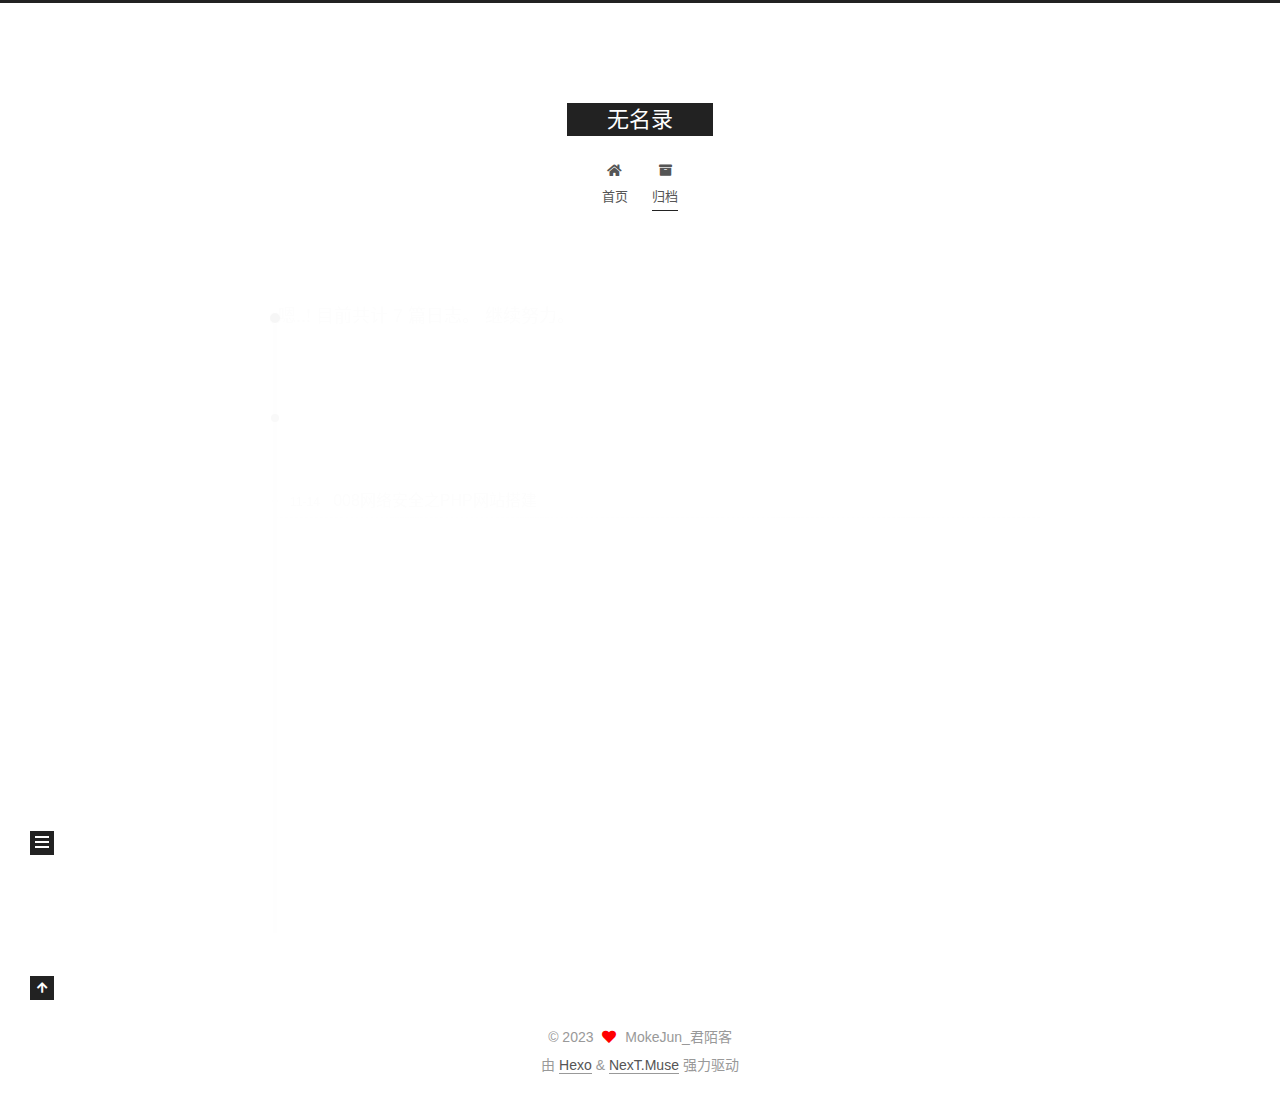
<file: archives/index.html>
<!DOCTYPE html>
<html lang="zh-CN">
<head>
  <meta charset="UTF-8">
<meta name="viewport" content="width=device-width, initial-scale=1, maximum-scale=2">
<meta name="theme-color" content="#222">
<meta name="generator" content="Hexo 7.0.0">
  <link rel="apple-touch-icon" sizes="180x180" href="/images/apple-touch-icon-next.png">
  <link rel="icon" type="image/png" sizes="32x32" href="/images/favicon-32x32-next.png">
  <link rel="icon" type="image/png" sizes="16x16" href="/images/favicon-16x16-next.png">
  <link rel="mask-icon" href="/images/logo.svg" color="#222">

<link rel="stylesheet" href="/css/main.css">


<link rel="stylesheet" href="/lib/font-awesome/css/all.min.css">

<script id="hexo-configurations">
    var NexT = window.NexT || {};
    var CONFIG = {"hostname":"example.com","root":"/","scheme":"Muse","version":"7.8.0","exturl":false,"sidebar":{"position":"left","display":"post","padding":18,"offset":12,"onmobile":false},"copycode":{"enable":false,"show_result":false,"style":null},"back2top":{"enable":true,"sidebar":false,"scrollpercent":false},"bookmark":{"enable":false,"color":"#222","save":"auto"},"fancybox":false,"mediumzoom":false,"lazyload":false,"pangu":false,"comments":{"style":"tabs","active":null,"storage":true,"lazyload":false,"nav":null},"algolia":{"hits":{"per_page":10},"labels":{"input_placeholder":"Search for Posts","hits_empty":"We didn't find any results for the search: ${query}","hits_stats":"${hits} results found in ${time} ms"}},"localsearch":{"enable":false,"trigger":"auto","top_n_per_article":1,"unescape":false,"preload":false},"motion":{"enable":true,"async":false,"transition":{"post_block":"fadeIn","post_header":"slideDownIn","post_body":"slideDownIn","coll_header":"slideLeftIn","sidebar":"slideUpIn"}}};
  </script>

  <meta name="description" content="一支笔，一个晚上，一个奇迹">
<meta property="og:type" content="website">
<meta property="og:title" content="无名录">
<meta property="og:url" content="http://example.com/archives/">
<meta property="og:site_name" content="无名录">
<meta property="og:description" content="一支笔，一个晚上，一个奇迹">
<meta property="og:locale" content="zh_CN">
<meta property="article:author" content="MokeJun_君陌客">
<meta name="twitter:card" content="summary">

<link rel="canonical" href="http://example.com/archives/">


<script id="page-configurations">
  // https://hexo.io/docs/variables.html
  CONFIG.page = {
    sidebar: "",
    isHome : false,
    isPost : false,
    lang   : 'zh-CN'
  };
</script>

  <title>归档 | 无名录</title>
  






  <noscript>
  <style>
  .use-motion .brand,
  .use-motion .menu-item,
  .sidebar-inner,
  .use-motion .post-block,
  .use-motion .pagination,
  .use-motion .comments,
  .use-motion .post-header,
  .use-motion .post-body,
  .use-motion .collection-header { opacity: initial; }

  .use-motion .site-title,
  .use-motion .site-subtitle {
    opacity: initial;
    top: initial;
  }

  .use-motion .logo-line-before i { left: initial; }
  .use-motion .logo-line-after i { right: initial; }
  </style>
</noscript>

</head>

<body itemscope itemtype="http://schema.org/WebPage">
  <div class="container use-motion">
    <div class="headband"></div>

    <header class="header" itemscope itemtype="http://schema.org/WPHeader">
      <div class="header-inner"><div class="site-brand-container">
  <div class="site-nav-toggle">
    <div class="toggle" aria-label="切换导航栏">
      <span class="toggle-line toggle-line-first"></span>
      <span class="toggle-line toggle-line-middle"></span>
      <span class="toggle-line toggle-line-last"></span>
    </div>
  </div>

  <div class="site-meta">

    <a href="/" class="brand" rel="start">
      <span class="logo-line-before"><i></i></span>
      <h1 class="site-title">无名录</h1>
      <span class="logo-line-after"><i></i></span>
    </a>
  </div>

  <div class="site-nav-right">
    <div class="toggle popup-trigger">
    </div>
  </div>
</div>




<nav class="site-nav">
  <ul id="menu" class="main-menu menu">
        <li class="menu-item menu-item-home">

    <a href="/" rel="section"><i class="fa fa-home fa-fw"></i>首页</a>

  </li>
        <li class="menu-item menu-item-archives">

    <a href="/archives/" rel="section"><i class="fa fa-archive fa-fw"></i>归档</a>

  </li>
  </ul>
</nav>




</div>
    </header>

    
  <div class="back-to-top">
    <i class="fa fa-arrow-up"></i>
    <span>0%</span>
  </div>


    <main class="main">
      <div class="main-inner">
        <div class="content-wrap">
          

          <div class="content archive">
            

  
  
  
  <div class="post-block">
    <div class="posts-collapse">
      <div class="collection-title">
        <span class="collection-header">嗯..! 目前共计 7 篇日志。 继续努力。</span>
      </div>

      
    <div class="collection-year">
      <span class="collection-header">2023</span>
    </div>

  <article itemscope itemtype="http://schema.org/Article">
    <header class="post-header">

      <div class="post-meta">
        <time itemprop="dateCreated"
              datetime="2023-11-14T11:10:10+08:00"
              content="2023-11-14">
          11-14
        </time>
      </div>

      <div class="post-title">
          <a class="post-title-link" href="/2023/11/14/008%E7%BD%91%E7%BB%9C%E5%AE%89%E5%85%A8%E4%B9%8BPHP%E7%BD%91%E7%AB%99%E6%90%AD%E5%BB%BA/" itemprop="url">
            <span itemprop="name">008网络安全之PHP网站搭建</span>
          </a>
      </div>

    </header>
  </article>

  <article itemscope itemtype="http://schema.org/Article">
    <header class="post-header">

      <div class="post-meta">
        <time itemprop="dateCreated"
              datetime="2023-11-09T17:11:15+08:00"
              content="2023-11-09">
          11-09
        </time>
      </div>

      <div class="post-title">
          <a class="post-title-link" href="/2023/11/09/hexo%E4%B9%8B%E6%9B%B4%E6%8D%A2%E4%B8%BB%E9%A2%98/" itemprop="url">
            <span itemprop="name">hexo之更换主题</span>
          </a>
      </div>

    </header>
  </article>

  <article itemscope itemtype="http://schema.org/Article">
    <header class="post-header">

      <div class="post-meta">
        <time itemprop="dateCreated"
              datetime="2023-11-09T16:31:05+08:00"
              content="2023-11-09">
          11-09
        </time>
      </div>

      <div class="post-title">
          <a class="post-title-link" href="/2023/11/09/%E5%B8%B8%E8%A7%81%E7%BD%91%E7%BB%9C%E6%8B%93%E6%89%91%E7%BB%93%E6%9E%84/" itemprop="url">
            <span itemprop="name">常见网络拓扑结构</span>
          </a>
      </div>

    </header>
  </article>

  <article itemscope itemtype="http://schema.org/Article">
    <header class="post-header">

      <div class="post-meta">
        <time itemprop="dateCreated"
              datetime="2023-11-09T16:29:40+08:00"
              content="2023-11-09">
          11-09
        </time>
      </div>

      <div class="post-title">
          <a class="post-title-link" href="/2023/11/09/VMware%E7%9A%84%E4%B8%89%E7%A7%8D%E6%A8%A1%E5%BC%8F/" itemprop="url">
            <span itemprop="name">VMware的三种模式</span>
          </a>
      </div>

    </header>
  </article>

  <article itemscope itemtype="http://schema.org/Article">
    <header class="post-header">

      <div class="post-meta">
        <time itemprop="dateCreated"
              datetime="2023-11-09T10:53:24+08:00"
              content="2023-11-09">
          11-09
        </time>
      </div>

      <div class="post-title">
          <a class="post-title-link" href="/2023/11/09/picgo%E4%B9%8Bgithub%E5%9B%BE%E5%BA%8A%E6%90%AD%E5%BB%BA/" itemprop="url">
            <span itemprop="name">picgo之github图床搭建</span>
          </a>
      </div>

    </header>
  </article>

  <article itemscope itemtype="http://schema.org/Article">
    <header class="post-header">

      <div class="post-meta">
        <time itemprop="dateCreated"
              datetime="2023-11-08T21:05:31+08:00"
              content="2023-11-08">
          11-08
        </time>
      </div>

      <div class="post-title">
          <a class="post-title-link" href="/2023/11/08/Markdown%E8%AF%AD%E6%B3%95/" itemprop="url">
            <span itemprop="name">Markdown语法</span>
          </a>
      </div>

    </header>
  </article>

  <article itemscope itemtype="http://schema.org/Article">
    <header class="post-header">

      <div class="post-meta">
        <time itemprop="dateCreated"
              datetime="2023-11-08T19:24:28+08:00"
              content="2023-11-08">
          11-08
        </time>
      </div>

      <div class="post-title">
          <a class="post-title-link" href="/2023/11/08/%E4%BD%BF%E7%94%A8github%E5%88%9B%E5%BB%BAhexo%E5%8D%9A%E5%AE%A2/" itemprop="url">
            <span itemprop="name">使用github创建hexo博客</span>
          </a>
      </div>

    </header>
  </article>


    </div>
  </div>
  
  
  

  



          </div>
          

<script>
  window.addEventListener('tabs:register', () => {
    let { activeClass } = CONFIG.comments;
    if (CONFIG.comments.storage) {
      activeClass = localStorage.getItem('comments_active') || activeClass;
    }
    if (activeClass) {
      let activeTab = document.querySelector(`a[href="#comment-${activeClass}"]`);
      if (activeTab) {
        activeTab.click();
      }
    }
  });
  if (CONFIG.comments.storage) {
    window.addEventListener('tabs:click', event => {
      if (!event.target.matches('.tabs-comment .tab-content .tab-pane')) return;
      let commentClass = event.target.classList[1];
      localStorage.setItem('comments_active', commentClass);
    });
  }
</script>

        </div>
          
  
  <div class="toggle sidebar-toggle">
    <span class="toggle-line toggle-line-first"></span>
    <span class="toggle-line toggle-line-middle"></span>
    <span class="toggle-line toggle-line-last"></span>
  </div>

  <aside class="sidebar">
    <div class="sidebar-inner">

      <ul class="sidebar-nav motion-element">
        <li class="sidebar-nav-toc">
          文章目录
        </li>
        <li class="sidebar-nav-overview">
          站点概览
        </li>
      </ul>

      <!--noindex-->
      <div class="post-toc-wrap sidebar-panel">
      </div>
      <!--/noindex-->

      <div class="site-overview-wrap sidebar-panel">
        <div class="site-author motion-element" itemprop="author" itemscope itemtype="http://schema.org/Person">
  <p class="site-author-name" itemprop="name">MokeJun_君陌客</p>
  <div class="site-description" itemprop="description">一支笔，一个晚上，一个奇迹</div>
</div>
<div class="site-state-wrap motion-element">
  <nav class="site-state">
      <div class="site-state-item site-state-posts">
          <a href="/archives/">
        
          <span class="site-state-item-count">7</span>
          <span class="site-state-item-name">日志</span>
        </a>
      </div>
  </nav>
</div>



      </div>

    </div>
  </aside>
  <div id="sidebar-dimmer"></div>


      </div>
    </main>

    <footer class="footer">
      <div class="footer-inner">
        

        

<div class="copyright">
  
  &copy; 
  <span itemprop="copyrightYear">2023</span>
  <span class="with-love">
    <i class="fa fa-heart"></i>
  </span>
  <span class="author" itemprop="copyrightHolder">MokeJun_君陌客</span>
</div>
  <div class="powered-by">由 <a href="https://hexo.io/" class="theme-link" rel="noopener" target="_blank">Hexo</a> & <a href="https://muse.theme-next.org/" class="theme-link" rel="noopener" target="_blank">NexT.Muse</a> 强力驱动
  </div>

        








      </div>
    </footer>
  </div>

  
  <script src="/lib/anime.min.js"></script>
  <script src="/lib/velocity/velocity.min.js"></script>
  <script src="/lib/velocity/velocity.ui.min.js"></script>

<script src="/js/utils.js"></script>

<script src="/js/motion.js"></script>


<script src="/js/schemes/muse.js"></script>


<script src="/js/next-boot.js"></script>




  















  

  

</body>
</html>
</file>
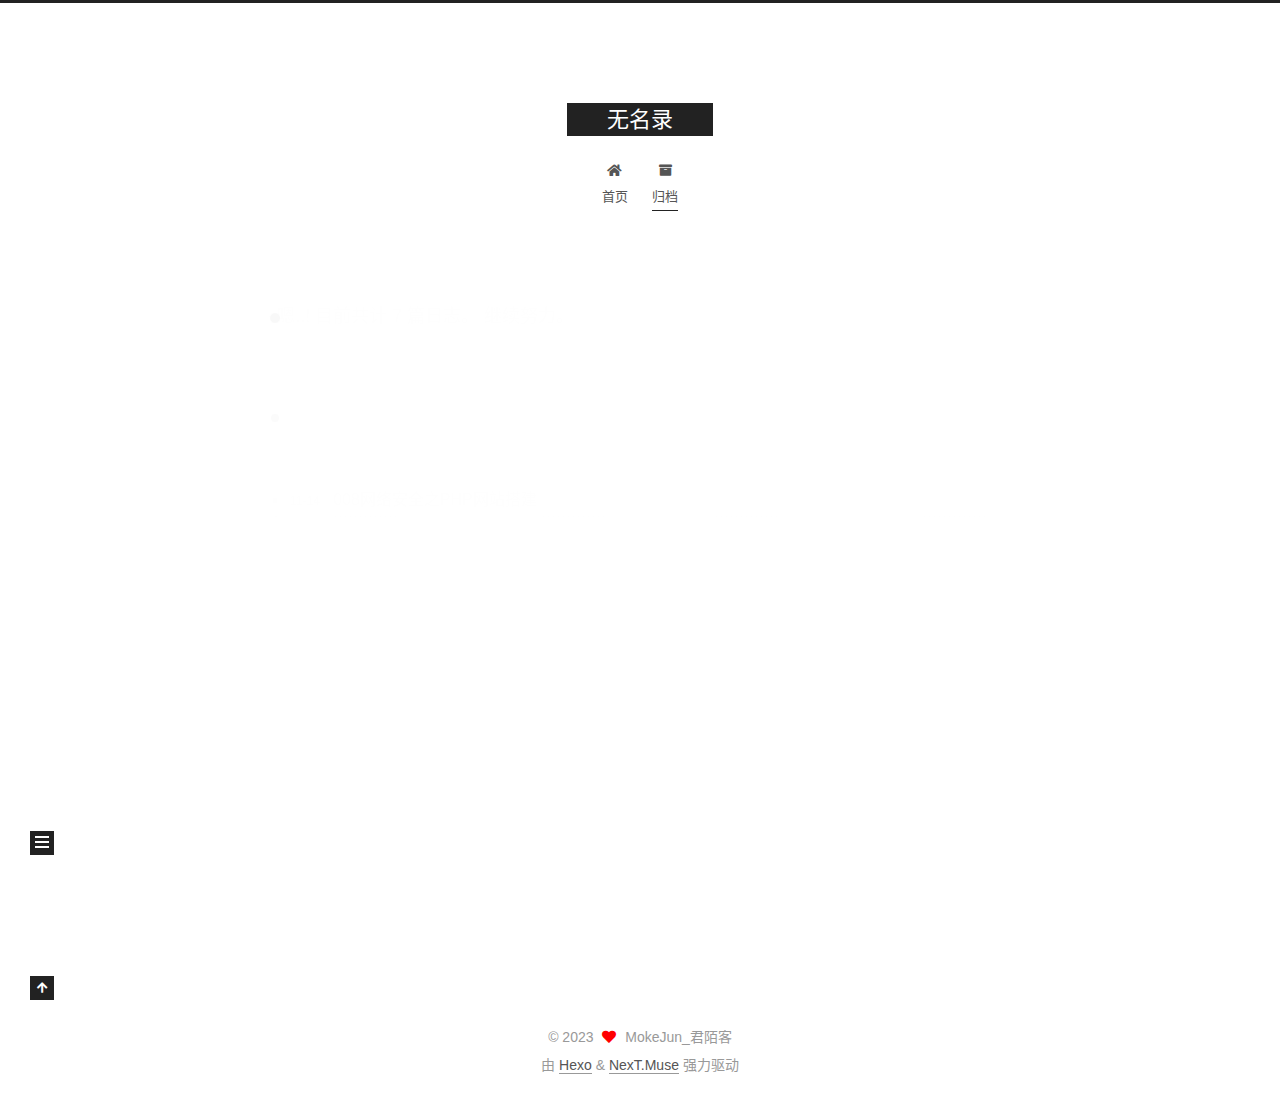
<file: archives/2023/index.html>
<!DOCTYPE html>
<html lang="zh-CN">
<head>
  <meta charset="UTF-8">
<meta name="viewport" content="width=device-width, initial-scale=1, maximum-scale=2">
<meta name="theme-color" content="#222">
<meta name="generator" content="Hexo 7.0.0">
  <link rel="apple-touch-icon" sizes="180x180" href="/images/apple-touch-icon-next.png">
  <link rel="icon" type="image/png" sizes="32x32" href="/images/favicon-32x32-next.png">
  <link rel="icon" type="image/png" sizes="16x16" href="/images/favicon-16x16-next.png">
  <link rel="mask-icon" href="/images/logo.svg" color="#222">

<link rel="stylesheet" href="/css/main.css">


<link rel="stylesheet" href="/lib/font-awesome/css/all.min.css">

<script id="hexo-configurations">
    var NexT = window.NexT || {};
    var CONFIG = {"hostname":"example.com","root":"/","scheme":"Muse","version":"7.8.0","exturl":false,"sidebar":{"position":"left","display":"post","padding":18,"offset":12,"onmobile":false},"copycode":{"enable":false,"show_result":false,"style":null},"back2top":{"enable":true,"sidebar":false,"scrollpercent":false},"bookmark":{"enable":false,"color":"#222","save":"auto"},"fancybox":false,"mediumzoom":false,"lazyload":false,"pangu":false,"comments":{"style":"tabs","active":null,"storage":true,"lazyload":false,"nav":null},"algolia":{"hits":{"per_page":10},"labels":{"input_placeholder":"Search for Posts","hits_empty":"We didn't find any results for the search: ${query}","hits_stats":"${hits} results found in ${time} ms"}},"localsearch":{"enable":false,"trigger":"auto","top_n_per_article":1,"unescape":false,"preload":false},"motion":{"enable":true,"async":false,"transition":{"post_block":"fadeIn","post_header":"slideDownIn","post_body":"slideDownIn","coll_header":"slideLeftIn","sidebar":"slideUpIn"}}};
  </script>

  <meta name="description" content="一支笔，一个晚上，一个奇迹">
<meta property="og:type" content="website">
<meta property="og:title" content="无名录">
<meta property="og:url" content="http://example.com/archives/2023/">
<meta property="og:site_name" content="无名录">
<meta property="og:description" content="一支笔，一个晚上，一个奇迹">
<meta property="og:locale" content="zh_CN">
<meta property="article:author" content="MokeJun_君陌客">
<meta name="twitter:card" content="summary">

<link rel="canonical" href="http://example.com/archives/2023/">


<script id="page-configurations">
  // https://hexo.io/docs/variables.html
  CONFIG.page = {
    sidebar: "",
    isHome : false,
    isPost : false,
    lang   : 'zh-CN'
  };
</script>

  <title>归档 | 无名录</title>
  






  <noscript>
  <style>
  .use-motion .brand,
  .use-motion .menu-item,
  .sidebar-inner,
  .use-motion .post-block,
  .use-motion .pagination,
  .use-motion .comments,
  .use-motion .post-header,
  .use-motion .post-body,
  .use-motion .collection-header { opacity: initial; }

  .use-motion .site-title,
  .use-motion .site-subtitle {
    opacity: initial;
    top: initial;
  }

  .use-motion .logo-line-before i { left: initial; }
  .use-motion .logo-line-after i { right: initial; }
  </style>
</noscript>

</head>

<body itemscope itemtype="http://schema.org/WebPage">
  <div class="container use-motion">
    <div class="headband"></div>

    <header class="header" itemscope itemtype="http://schema.org/WPHeader">
      <div class="header-inner"><div class="site-brand-container">
  <div class="site-nav-toggle">
    <div class="toggle" aria-label="切换导航栏">
      <span class="toggle-line toggle-line-first"></span>
      <span class="toggle-line toggle-line-middle"></span>
      <span class="toggle-line toggle-line-last"></span>
    </div>
  </div>

  <div class="site-meta">

    <a href="/" class="brand" rel="start">
      <span class="logo-line-before"><i></i></span>
      <h1 class="site-title">无名录</h1>
      <span class="logo-line-after"><i></i></span>
    </a>
  </div>

  <div class="site-nav-right">
    <div class="toggle popup-trigger">
    </div>
  </div>
</div>




<nav class="site-nav">
  <ul id="menu" class="main-menu menu">
        <li class="menu-item menu-item-home">

    <a href="/" rel="section"><i class="fa fa-home fa-fw"></i>首页</a>

  </li>
        <li class="menu-item menu-item-archives">

    <a href="/archives/" rel="section"><i class="fa fa-archive fa-fw"></i>归档</a>

  </li>
  </ul>
</nav>




</div>
    </header>

    
  <div class="back-to-top">
    <i class="fa fa-arrow-up"></i>
    <span>0%</span>
  </div>


    <main class="main">
      <div class="main-inner">
        <div class="content-wrap">
          

          <div class="content archive">
            

  
  
  
  <div class="post-block">
    <div class="posts-collapse">
      <div class="collection-title">
        <span class="collection-header">嗯..! 目前共计 7 篇日志。 继续努力。</span>
      </div>

      
    <div class="collection-year">
      <span class="collection-header">2023</span>
    </div>

  <article itemscope itemtype="http://schema.org/Article">
    <header class="post-header">

      <div class="post-meta">
        <time itemprop="dateCreated"
              datetime="2023-11-14T11:10:10+08:00"
              content="2023-11-14">
          11-14
        </time>
      </div>

      <div class="post-title">
          <a class="post-title-link" href="/2023/11/14/008%E7%BD%91%E7%BB%9C%E5%AE%89%E5%85%A8%E4%B9%8BPHP%E7%BD%91%E7%AB%99%E6%90%AD%E5%BB%BA/" itemprop="url">
            <span itemprop="name">008网络安全之PHP网站搭建</span>
          </a>
      </div>

    </header>
  </article>

  <article itemscope itemtype="http://schema.org/Article">
    <header class="post-header">

      <div class="post-meta">
        <time itemprop="dateCreated"
              datetime="2023-11-09T17:11:15+08:00"
              content="2023-11-09">
          11-09
        </time>
      </div>

      <div class="post-title">
          <a class="post-title-link" href="/2023/11/09/hexo%E4%B9%8B%E6%9B%B4%E6%8D%A2%E4%B8%BB%E9%A2%98/" itemprop="url">
            <span itemprop="name">hexo之更换主题</span>
          </a>
      </div>

    </header>
  </article>

  <article itemscope itemtype="http://schema.org/Article">
    <header class="post-header">

      <div class="post-meta">
        <time itemprop="dateCreated"
              datetime="2023-11-09T16:31:05+08:00"
              content="2023-11-09">
          11-09
        </time>
      </div>

      <div class="post-title">
          <a class="post-title-link" href="/2023/11/09/%E5%B8%B8%E8%A7%81%E7%BD%91%E7%BB%9C%E6%8B%93%E6%89%91%E7%BB%93%E6%9E%84/" itemprop="url">
            <span itemprop="name">常见网络拓扑结构</span>
          </a>
      </div>

    </header>
  </article>

  <article itemscope itemtype="http://schema.org/Article">
    <header class="post-header">

      <div class="post-meta">
        <time itemprop="dateCreated"
              datetime="2023-11-09T16:29:40+08:00"
              content="2023-11-09">
          11-09
        </time>
      </div>

      <div class="post-title">
          <a class="post-title-link" href="/2023/11/09/VMware%E7%9A%84%E4%B8%89%E7%A7%8D%E6%A8%A1%E5%BC%8F/" itemprop="url">
            <span itemprop="name">VMware的三种模式</span>
          </a>
      </div>

    </header>
  </article>

  <article itemscope itemtype="http://schema.org/Article">
    <header class="post-header">

      <div class="post-meta">
        <time itemprop="dateCreated"
              datetime="2023-11-09T10:53:24+08:00"
              content="2023-11-09">
          11-09
        </time>
      </div>

      <div class="post-title">
          <a class="post-title-link" href="/2023/11/09/picgo%E4%B9%8Bgithub%E5%9B%BE%E5%BA%8A%E6%90%AD%E5%BB%BA/" itemprop="url">
            <span itemprop="name">picgo之github图床搭建</span>
          </a>
      </div>

    </header>
  </article>

  <article itemscope itemtype="http://schema.org/Article">
    <header class="post-header">

      <div class="post-meta">
        <time itemprop="dateCreated"
              datetime="2023-11-08T21:05:31+08:00"
              content="2023-11-08">
          11-08
        </time>
      </div>

      <div class="post-title">
          <a class="post-title-link" href="/2023/11/08/Markdown%E8%AF%AD%E6%B3%95/" itemprop="url">
            <span itemprop="name">Markdown语法</span>
          </a>
      </div>

    </header>
  </article>

  <article itemscope itemtype="http://schema.org/Article">
    <header class="post-header">

      <div class="post-meta">
        <time itemprop="dateCreated"
              datetime="2023-11-08T19:24:28+08:00"
              content="2023-11-08">
          11-08
        </time>
      </div>

      <div class="post-title">
          <a class="post-title-link" href="/2023/11/08/%E4%BD%BF%E7%94%A8github%E5%88%9B%E5%BB%BAhexo%E5%8D%9A%E5%AE%A2/" itemprop="url">
            <span itemprop="name">使用github创建hexo博客</span>
          </a>
      </div>

    </header>
  </article>


    </div>
  </div>
  
  
  

  



          </div>
          

<script>
  window.addEventListener('tabs:register', () => {
    let { activeClass } = CONFIG.comments;
    if (CONFIG.comments.storage) {
      activeClass = localStorage.getItem('comments_active') || activeClass;
    }
    if (activeClass) {
      let activeTab = document.querySelector(`a[href="#comment-${activeClass}"]`);
      if (activeTab) {
        activeTab.click();
      }
    }
  });
  if (CONFIG.comments.storage) {
    window.addEventListener('tabs:click', event => {
      if (!event.target.matches('.tabs-comment .tab-content .tab-pane')) return;
      let commentClass = event.target.classList[1];
      localStorage.setItem('comments_active', commentClass);
    });
  }
</script>

        </div>
          
  
  <div class="toggle sidebar-toggle">
    <span class="toggle-line toggle-line-first"></span>
    <span class="toggle-line toggle-line-middle"></span>
    <span class="toggle-line toggle-line-last"></span>
  </div>

  <aside class="sidebar">
    <div class="sidebar-inner">

      <ul class="sidebar-nav motion-element">
        <li class="sidebar-nav-toc">
          文章目录
        </li>
        <li class="sidebar-nav-overview">
          站点概览
        </li>
      </ul>

      <!--noindex-->
      <div class="post-toc-wrap sidebar-panel">
      </div>
      <!--/noindex-->

      <div class="site-overview-wrap sidebar-panel">
        <div class="site-author motion-element" itemprop="author" itemscope itemtype="http://schema.org/Person">
  <p class="site-author-name" itemprop="name">MokeJun_君陌客</p>
  <div class="site-description" itemprop="description">一支笔，一个晚上，一个奇迹</div>
</div>
<div class="site-state-wrap motion-element">
  <nav class="site-state">
      <div class="site-state-item site-state-posts">
          <a href="/archives/">
        
          <span class="site-state-item-count">7</span>
          <span class="site-state-item-name">日志</span>
        </a>
      </div>
  </nav>
</div>



      </div>

    </div>
  </aside>
  <div id="sidebar-dimmer"></div>


      </div>
    </main>

    <footer class="footer">
      <div class="footer-inner">
        

        

<div class="copyright">
  
  &copy; 
  <span itemprop="copyrightYear">2023</span>
  <span class="with-love">
    <i class="fa fa-heart"></i>
  </span>
  <span class="author" itemprop="copyrightHolder">MokeJun_君陌客</span>
</div>
  <div class="powered-by">由 <a href="https://hexo.io/" class="theme-link" rel="noopener" target="_blank">Hexo</a> & <a href="https://muse.theme-next.org/" class="theme-link" rel="noopener" target="_blank">NexT.Muse</a> 强力驱动
  </div>

        








      </div>
    </footer>
  </div>

  
  <script src="/lib/anime.min.js"></script>
  <script src="/lib/velocity/velocity.min.js"></script>
  <script src="/lib/velocity/velocity.ui.min.js"></script>

<script src="/js/utils.js"></script>

<script src="/js/motion.js"></script>


<script src="/js/schemes/muse.js"></script>


<script src="/js/next-boot.js"></script>




  















  

  

</body>
</html>
</file>
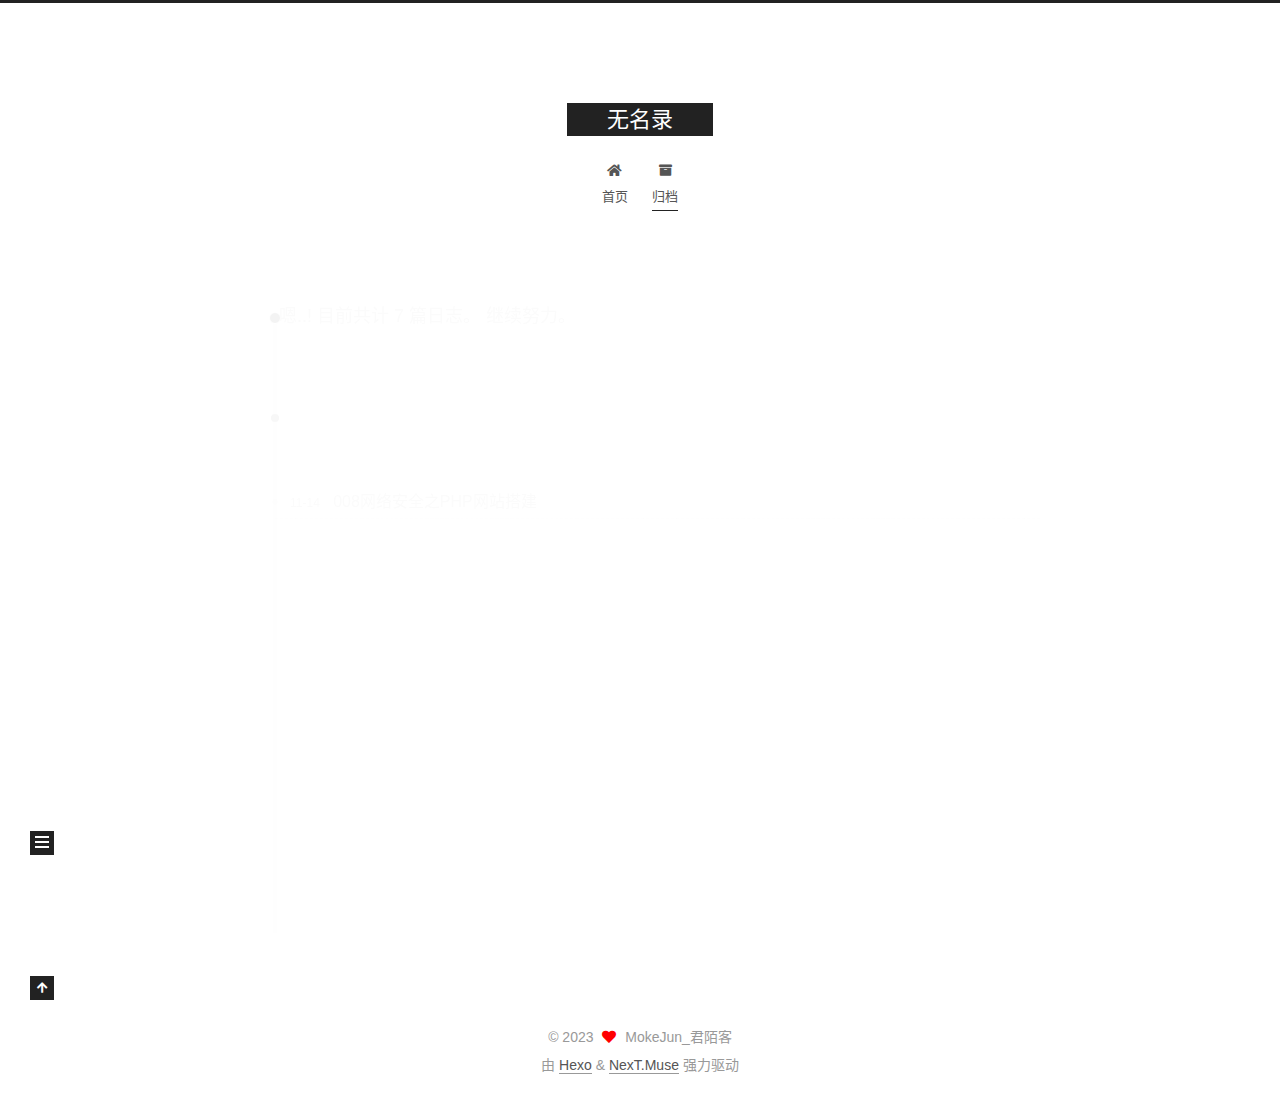
<file: archives/2023/11/index.html>
<!DOCTYPE html>
<html lang="zh-CN">
<head>
  <meta charset="UTF-8">
<meta name="viewport" content="width=device-width, initial-scale=1, maximum-scale=2">
<meta name="theme-color" content="#222">
<meta name="generator" content="Hexo 7.0.0">
  <link rel="apple-touch-icon" sizes="180x180" href="/images/apple-touch-icon-next.png">
  <link rel="icon" type="image/png" sizes="32x32" href="/images/favicon-32x32-next.png">
  <link rel="icon" type="image/png" sizes="16x16" href="/images/favicon-16x16-next.png">
  <link rel="mask-icon" href="/images/logo.svg" color="#222">

<link rel="stylesheet" href="/css/main.css">


<link rel="stylesheet" href="/lib/font-awesome/css/all.min.css">

<script id="hexo-configurations">
    var NexT = window.NexT || {};
    var CONFIG = {"hostname":"example.com","root":"/","scheme":"Muse","version":"7.8.0","exturl":false,"sidebar":{"position":"left","display":"post","padding":18,"offset":12,"onmobile":false},"copycode":{"enable":false,"show_result":false,"style":null},"back2top":{"enable":true,"sidebar":false,"scrollpercent":false},"bookmark":{"enable":false,"color":"#222","save":"auto"},"fancybox":false,"mediumzoom":false,"lazyload":false,"pangu":false,"comments":{"style":"tabs","active":null,"storage":true,"lazyload":false,"nav":null},"algolia":{"hits":{"per_page":10},"labels":{"input_placeholder":"Search for Posts","hits_empty":"We didn't find any results for the search: ${query}","hits_stats":"${hits} results found in ${time} ms"}},"localsearch":{"enable":false,"trigger":"auto","top_n_per_article":1,"unescape":false,"preload":false},"motion":{"enable":true,"async":false,"transition":{"post_block":"fadeIn","post_header":"slideDownIn","post_body":"slideDownIn","coll_header":"slideLeftIn","sidebar":"slideUpIn"}}};
  </script>

  <meta name="description" content="一支笔，一个晚上，一个奇迹">
<meta property="og:type" content="website">
<meta property="og:title" content="无名录">
<meta property="og:url" content="http://example.com/archives/2023/11/">
<meta property="og:site_name" content="无名录">
<meta property="og:description" content="一支笔，一个晚上，一个奇迹">
<meta property="og:locale" content="zh_CN">
<meta property="article:author" content="MokeJun_君陌客">
<meta name="twitter:card" content="summary">

<link rel="canonical" href="http://example.com/archives/2023/11/">


<script id="page-configurations">
  // https://hexo.io/docs/variables.html
  CONFIG.page = {
    sidebar: "",
    isHome : false,
    isPost : false,
    lang   : 'zh-CN'
  };
</script>

  <title>归档 | 无名录</title>
  






  <noscript>
  <style>
  .use-motion .brand,
  .use-motion .menu-item,
  .sidebar-inner,
  .use-motion .post-block,
  .use-motion .pagination,
  .use-motion .comments,
  .use-motion .post-header,
  .use-motion .post-body,
  .use-motion .collection-header { opacity: initial; }

  .use-motion .site-title,
  .use-motion .site-subtitle {
    opacity: initial;
    top: initial;
  }

  .use-motion .logo-line-before i { left: initial; }
  .use-motion .logo-line-after i { right: initial; }
  </style>
</noscript>

</head>

<body itemscope itemtype="http://schema.org/WebPage">
  <div class="container use-motion">
    <div class="headband"></div>

    <header class="header" itemscope itemtype="http://schema.org/WPHeader">
      <div class="header-inner"><div class="site-brand-container">
  <div class="site-nav-toggle">
    <div class="toggle" aria-label="切换导航栏">
      <span class="toggle-line toggle-line-first"></span>
      <span class="toggle-line toggle-line-middle"></span>
      <span class="toggle-line toggle-line-last"></span>
    </div>
  </div>

  <div class="site-meta">

    <a href="/" class="brand" rel="start">
      <span class="logo-line-before"><i></i></span>
      <h1 class="site-title">无名录</h1>
      <span class="logo-line-after"><i></i></span>
    </a>
  </div>

  <div class="site-nav-right">
    <div class="toggle popup-trigger">
    </div>
  </div>
</div>




<nav class="site-nav">
  <ul id="menu" class="main-menu menu">
        <li class="menu-item menu-item-home">

    <a href="/" rel="section"><i class="fa fa-home fa-fw"></i>首页</a>

  </li>
        <li class="menu-item menu-item-archives">

    <a href="/archives/" rel="section"><i class="fa fa-archive fa-fw"></i>归档</a>

  </li>
  </ul>
</nav>




</div>
    </header>

    
  <div class="back-to-top">
    <i class="fa fa-arrow-up"></i>
    <span>0%</span>
  </div>


    <main class="main">
      <div class="main-inner">
        <div class="content-wrap">
          

          <div class="content archive">
            

  
  
  
  <div class="post-block">
    <div class="posts-collapse">
      <div class="collection-title">
        <span class="collection-header">嗯..! 目前共计 7 篇日志。 继续努力。</span>
      </div>

      
    <div class="collection-year">
      <span class="collection-header">2023</span>
    </div>

  <article itemscope itemtype="http://schema.org/Article">
    <header class="post-header">

      <div class="post-meta">
        <time itemprop="dateCreated"
              datetime="2023-11-14T11:10:10+08:00"
              content="2023-11-14">
          11-14
        </time>
      </div>

      <div class="post-title">
          <a class="post-title-link" href="/2023/11/14/008%E7%BD%91%E7%BB%9C%E5%AE%89%E5%85%A8%E4%B9%8BPHP%E7%BD%91%E7%AB%99%E6%90%AD%E5%BB%BA/" itemprop="url">
            <span itemprop="name">008网络安全之PHP网站搭建</span>
          </a>
      </div>

    </header>
  </article>

  <article itemscope itemtype="http://schema.org/Article">
    <header class="post-header">

      <div class="post-meta">
        <time itemprop="dateCreated"
              datetime="2023-11-09T17:11:15+08:00"
              content="2023-11-09">
          11-09
        </time>
      </div>

      <div class="post-title">
          <a class="post-title-link" href="/2023/11/09/hexo%E4%B9%8B%E6%9B%B4%E6%8D%A2%E4%B8%BB%E9%A2%98/" itemprop="url">
            <span itemprop="name">hexo之更换主题</span>
          </a>
      </div>

    </header>
  </article>

  <article itemscope itemtype="http://schema.org/Article">
    <header class="post-header">

      <div class="post-meta">
        <time itemprop="dateCreated"
              datetime="2023-11-09T16:31:05+08:00"
              content="2023-11-09">
          11-09
        </time>
      </div>

      <div class="post-title">
          <a class="post-title-link" href="/2023/11/09/%E5%B8%B8%E8%A7%81%E7%BD%91%E7%BB%9C%E6%8B%93%E6%89%91%E7%BB%93%E6%9E%84/" itemprop="url">
            <span itemprop="name">常见网络拓扑结构</span>
          </a>
      </div>

    </header>
  </article>

  <article itemscope itemtype="http://schema.org/Article">
    <header class="post-header">

      <div class="post-meta">
        <time itemprop="dateCreated"
              datetime="2023-11-09T16:29:40+08:00"
              content="2023-11-09">
          11-09
        </time>
      </div>

      <div class="post-title">
          <a class="post-title-link" href="/2023/11/09/VMware%E7%9A%84%E4%B8%89%E7%A7%8D%E6%A8%A1%E5%BC%8F/" itemprop="url">
            <span itemprop="name">VMware的三种模式</span>
          </a>
      </div>

    </header>
  </article>

  <article itemscope itemtype="http://schema.org/Article">
    <header class="post-header">

      <div class="post-meta">
        <time itemprop="dateCreated"
              datetime="2023-11-09T10:53:24+08:00"
              content="2023-11-09">
          11-09
        </time>
      </div>

      <div class="post-title">
          <a class="post-title-link" href="/2023/11/09/picgo%E4%B9%8Bgithub%E5%9B%BE%E5%BA%8A%E6%90%AD%E5%BB%BA/" itemprop="url">
            <span itemprop="name">picgo之github图床搭建</span>
          </a>
      </div>

    </header>
  </article>

  <article itemscope itemtype="http://schema.org/Article">
    <header class="post-header">

      <div class="post-meta">
        <time itemprop="dateCreated"
              datetime="2023-11-08T21:05:31+08:00"
              content="2023-11-08">
          11-08
        </time>
      </div>

      <div class="post-title">
          <a class="post-title-link" href="/2023/11/08/Markdown%E8%AF%AD%E6%B3%95/" itemprop="url">
            <span itemprop="name">Markdown语法</span>
          </a>
      </div>

    </header>
  </article>

  <article itemscope itemtype="http://schema.org/Article">
    <header class="post-header">

      <div class="post-meta">
        <time itemprop="dateCreated"
              datetime="2023-11-08T19:24:28+08:00"
              content="2023-11-08">
          11-08
        </time>
      </div>

      <div class="post-title">
          <a class="post-title-link" href="/2023/11/08/%E4%BD%BF%E7%94%A8github%E5%88%9B%E5%BB%BAhexo%E5%8D%9A%E5%AE%A2/" itemprop="url">
            <span itemprop="name">使用github创建hexo博客</span>
          </a>
      </div>

    </header>
  </article>


    </div>
  </div>
  
  
  

  



          </div>
          

<script>
  window.addEventListener('tabs:register', () => {
    let { activeClass } = CONFIG.comments;
    if (CONFIG.comments.storage) {
      activeClass = localStorage.getItem('comments_active') || activeClass;
    }
    if (activeClass) {
      let activeTab = document.querySelector(`a[href="#comment-${activeClass}"]`);
      if (activeTab) {
        activeTab.click();
      }
    }
  });
  if (CONFIG.comments.storage) {
    window.addEventListener('tabs:click', event => {
      if (!event.target.matches('.tabs-comment .tab-content .tab-pane')) return;
      let commentClass = event.target.classList[1];
      localStorage.setItem('comments_active', commentClass);
    });
  }
</script>

        </div>
          
  
  <div class="toggle sidebar-toggle">
    <span class="toggle-line toggle-line-first"></span>
    <span class="toggle-line toggle-line-middle"></span>
    <span class="toggle-line toggle-line-last"></span>
  </div>

  <aside class="sidebar">
    <div class="sidebar-inner">

      <ul class="sidebar-nav motion-element">
        <li class="sidebar-nav-toc">
          文章目录
        </li>
        <li class="sidebar-nav-overview">
          站点概览
        </li>
      </ul>

      <!--noindex-->
      <div class="post-toc-wrap sidebar-panel">
      </div>
      <!--/noindex-->

      <div class="site-overview-wrap sidebar-panel">
        <div class="site-author motion-element" itemprop="author" itemscope itemtype="http://schema.org/Person">
  <p class="site-author-name" itemprop="name">MokeJun_君陌客</p>
  <div class="site-description" itemprop="description">一支笔，一个晚上，一个奇迹</div>
</div>
<div class="site-state-wrap motion-element">
  <nav class="site-state">
      <div class="site-state-item site-state-posts">
          <a href="/archives/">
        
          <span class="site-state-item-count">7</span>
          <span class="site-state-item-name">日志</span>
        </a>
      </div>
  </nav>
</div>



      </div>

    </div>
  </aside>
  <div id="sidebar-dimmer"></div>


      </div>
    </main>

    <footer class="footer">
      <div class="footer-inner">
        

        

<div class="copyright">
  
  &copy; 
  <span itemprop="copyrightYear">2023</span>
  <span class="with-love">
    <i class="fa fa-heart"></i>
  </span>
  <span class="author" itemprop="copyrightHolder">MokeJun_君陌客</span>
</div>
  <div class="powered-by">由 <a href="https://hexo.io/" class="theme-link" rel="noopener" target="_blank">Hexo</a> & <a href="https://muse.theme-next.org/" class="theme-link" rel="noopener" target="_blank">NexT.Muse</a> 强力驱动
  </div>

        








      </div>
    </footer>
  </div>

  
  <script src="/lib/anime.min.js"></script>
  <script src="/lib/velocity/velocity.min.js"></script>
  <script src="/lib/velocity/velocity.ui.min.js"></script>

<script src="/js/utils.js"></script>

<script src="/js/motion.js"></script>


<script src="/js/schemes/muse.js"></script>


<script src="/js/next-boot.js"></script>




  















  

  

</body>
</html>
</file>
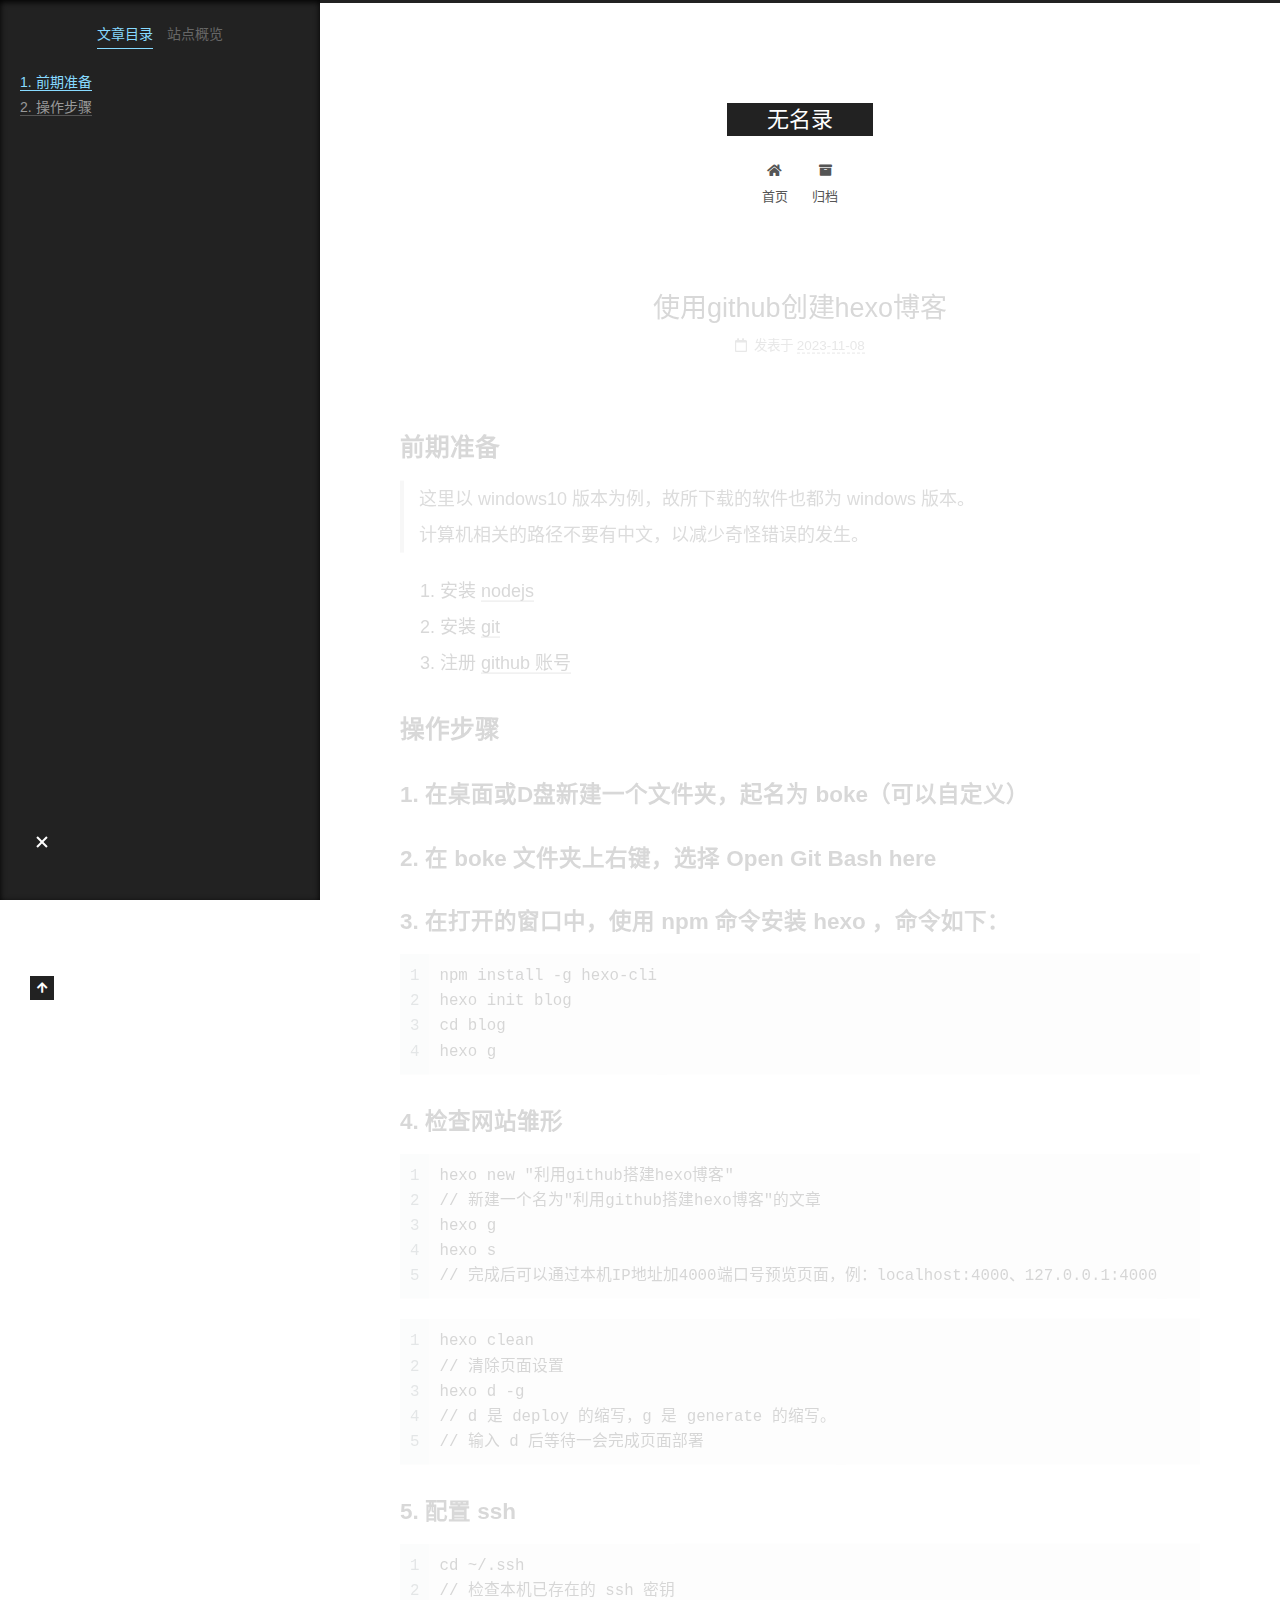
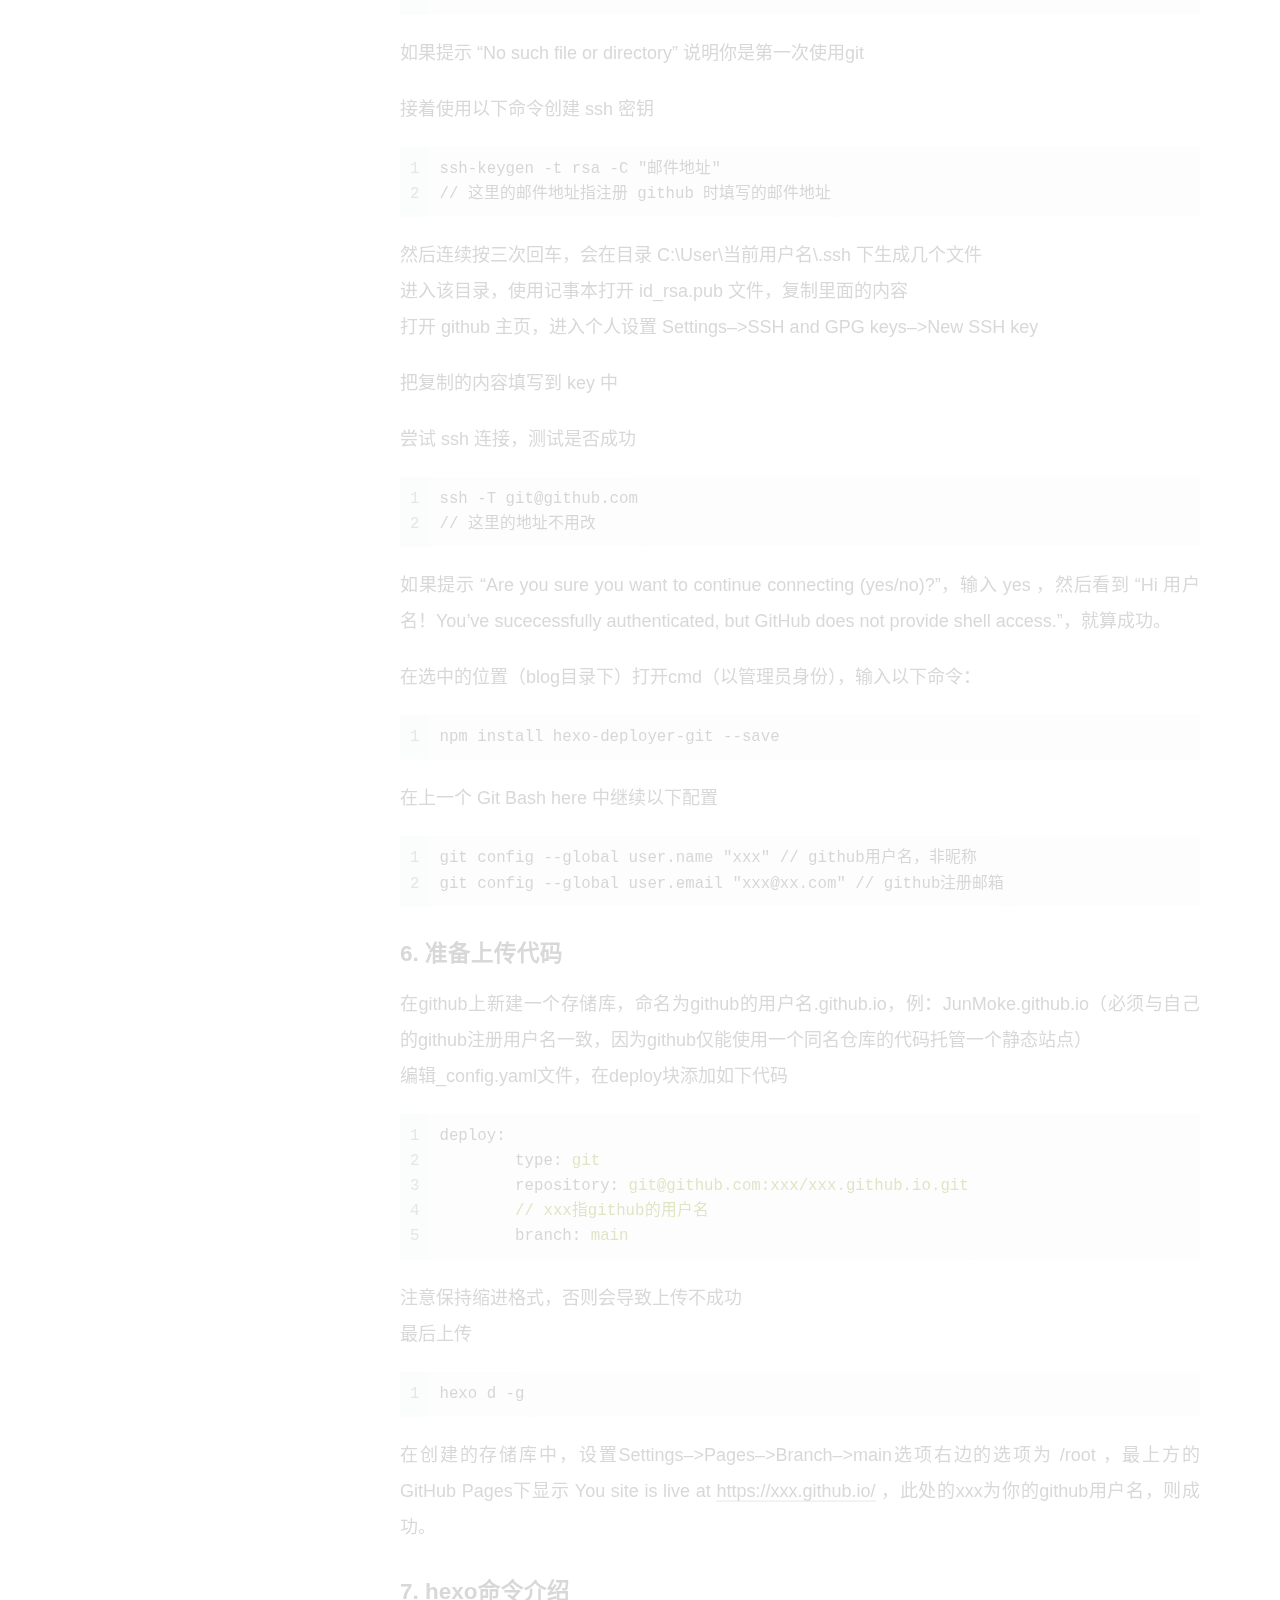
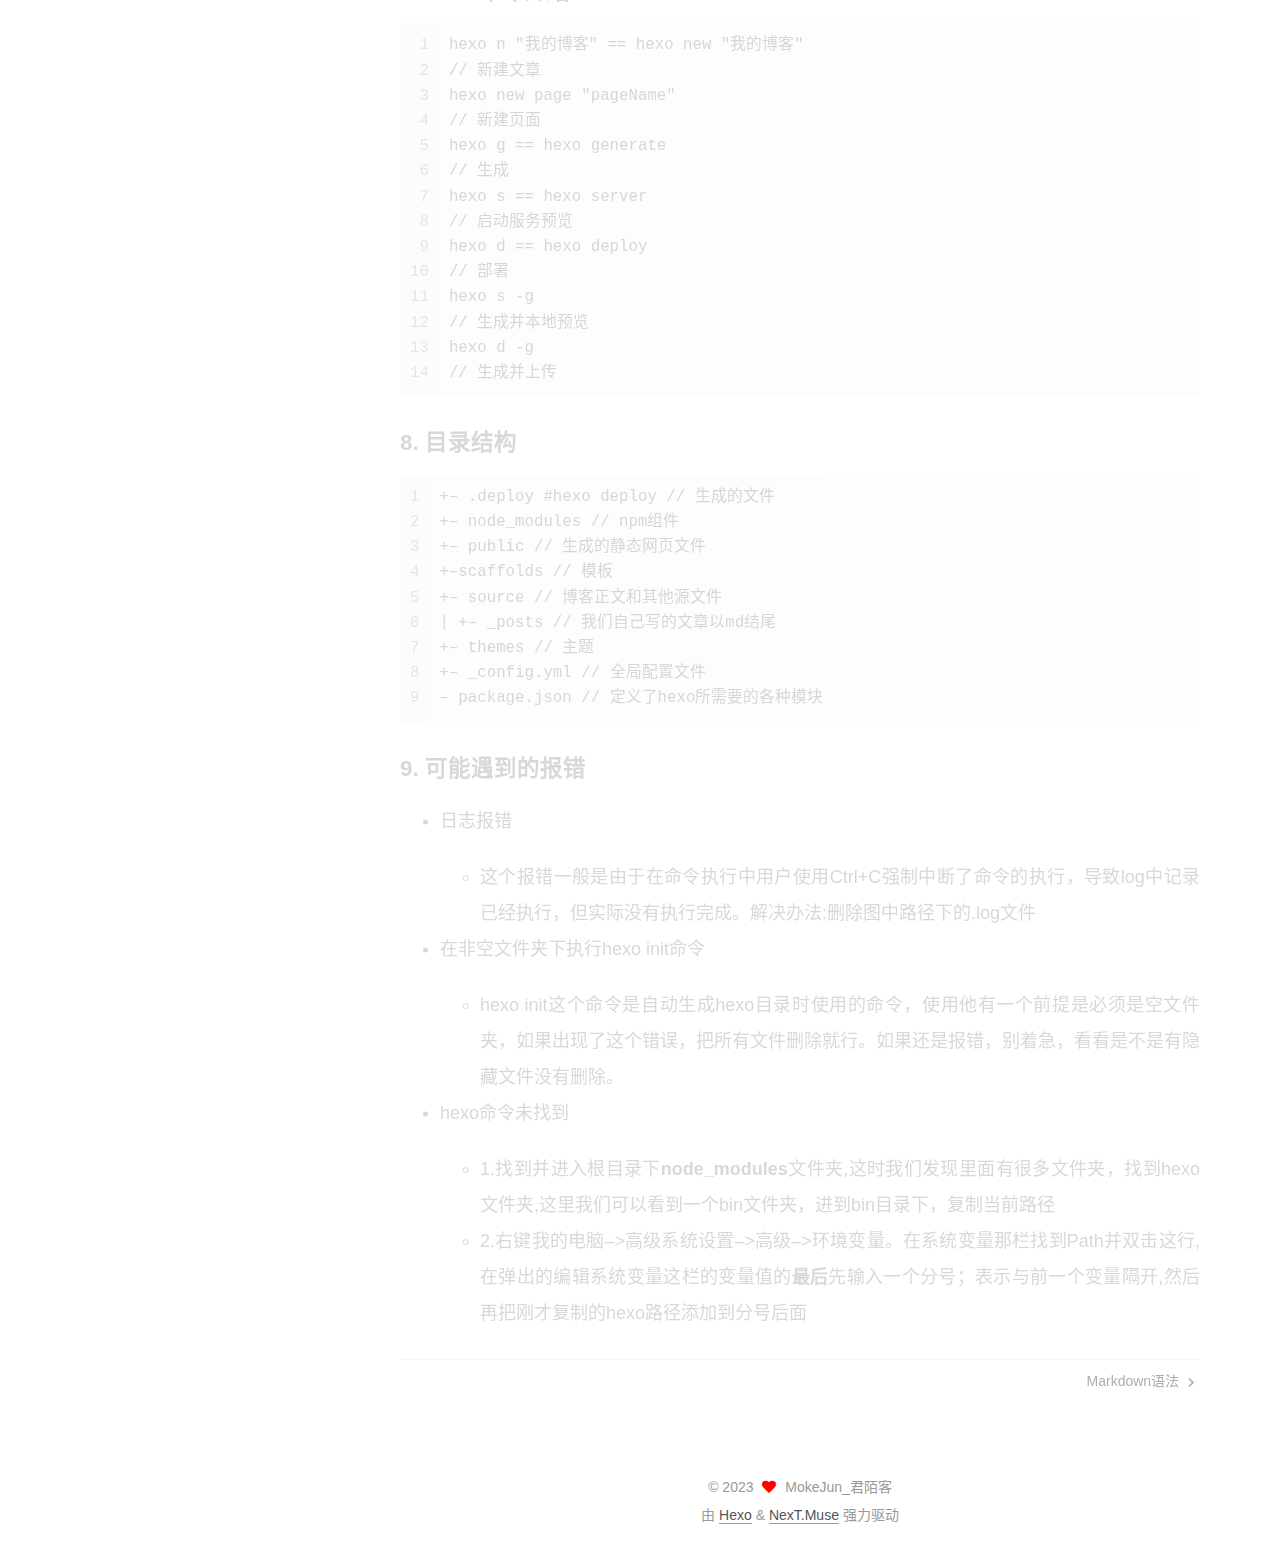
<file: 2023/11/08/使用github创建hexo博客/index.html>
<!DOCTYPE html>
<html lang="zh-CN">
<head>
  <meta charset="UTF-8">
<meta name="viewport" content="width=device-width, initial-scale=1, maximum-scale=2">
<meta name="theme-color" content="#222">
<meta name="generator" content="Hexo 7.0.0">
  <link rel="apple-touch-icon" sizes="180x180" href="/images/apple-touch-icon-next.png">
  <link rel="icon" type="image/png" sizes="32x32" href="/images/favicon-32x32-next.png">
  <link rel="icon" type="image/png" sizes="16x16" href="/images/favicon-16x16-next.png">
  <link rel="mask-icon" href="/images/logo.svg" color="#222">

<link rel="stylesheet" href="/css/main.css">


<link rel="stylesheet" href="/lib/font-awesome/css/all.min.css">

<script id="hexo-configurations">
    var NexT = window.NexT || {};
    var CONFIG = {"hostname":"example.com","root":"/","scheme":"Muse","version":"7.8.0","exturl":false,"sidebar":{"position":"left","display":"post","padding":18,"offset":12,"onmobile":false},"copycode":{"enable":false,"show_result":false,"style":null},"back2top":{"enable":true,"sidebar":false,"scrollpercent":false},"bookmark":{"enable":false,"color":"#222","save":"auto"},"fancybox":false,"mediumzoom":false,"lazyload":false,"pangu":false,"comments":{"style":"tabs","active":null,"storage":true,"lazyload":false,"nav":null},"algolia":{"hits":{"per_page":10},"labels":{"input_placeholder":"Search for Posts","hits_empty":"We didn't find any results for the search: ${query}","hits_stats":"${hits} results found in ${time} ms"}},"localsearch":{"enable":false,"trigger":"auto","top_n_per_article":1,"unescape":false,"preload":false},"motion":{"enable":true,"async":false,"transition":{"post_block":"fadeIn","post_header":"slideDownIn","post_body":"slideDownIn","coll_header":"slideLeftIn","sidebar":"slideUpIn"}}};
  </script>

  <meta name="description" content="前期准备 这里以 windows10 版本为例，故所下载的软件也都为 windows 版本。计算机相关的路径不要有中文，以减少奇怪错误的发生。   安装 nodejs 安装 git 注册 github 账号  操作步骤1. 在桌面或D盘新建一个文件夹，起名为 boke（可以自定义）2. 在 boke 文件夹上右键，选择 Open Git Bash here3. 在打开的窗口中，使用 npm 命令安">
<meta property="og:type" content="article">
<meta property="og:title" content="使用github创建hexo博客">
<meta property="og:url" content="http://example.com/2023/11/08/%E4%BD%BF%E7%94%A8github%E5%88%9B%E5%BB%BAhexo%E5%8D%9A%E5%AE%A2/">
<meta property="og:site_name" content="无名录">
<meta property="og:description" content="前期准备 这里以 windows10 版本为例，故所下载的软件也都为 windows 版本。计算机相关的路径不要有中文，以减少奇怪错误的发生。   安装 nodejs 安装 git 注册 github 账号  操作步骤1. 在桌面或D盘新建一个文件夹，起名为 boke（可以自定义）2. 在 boke 文件夹上右键，选择 Open Git Bash here3. 在打开的窗口中，使用 npm 命令安">
<meta property="og:locale" content="zh_CN">
<meta property="article:published_time" content="2023-11-08T11:24:28.000Z">
<meta property="article:modified_time" content="2023-11-08T11:29:13.582Z">
<meta property="article:author" content="MokeJun_君陌客">
<meta name="twitter:card" content="summary">

<link rel="canonical" href="http://example.com/2023/11/08/%E4%BD%BF%E7%94%A8github%E5%88%9B%E5%BB%BAhexo%E5%8D%9A%E5%AE%A2/">


<script id="page-configurations">
  // https://hexo.io/docs/variables.html
  CONFIG.page = {
    sidebar: "",
    isHome : false,
    isPost : true,
    lang   : 'zh-CN'
  };
</script>

  <title>使用github创建hexo博客 | 无名录</title>
  






  <noscript>
  <style>
  .use-motion .brand,
  .use-motion .menu-item,
  .sidebar-inner,
  .use-motion .post-block,
  .use-motion .pagination,
  .use-motion .comments,
  .use-motion .post-header,
  .use-motion .post-body,
  .use-motion .collection-header { opacity: initial; }

  .use-motion .site-title,
  .use-motion .site-subtitle {
    opacity: initial;
    top: initial;
  }

  .use-motion .logo-line-before i { left: initial; }
  .use-motion .logo-line-after i { right: initial; }
  </style>
</noscript>

</head>

<body itemscope itemtype="http://schema.org/WebPage">
  <div class="container use-motion">
    <div class="headband"></div>

    <header class="header" itemscope itemtype="http://schema.org/WPHeader">
      <div class="header-inner"><div class="site-brand-container">
  <div class="site-nav-toggle">
    <div class="toggle" aria-label="切换导航栏">
      <span class="toggle-line toggle-line-first"></span>
      <span class="toggle-line toggle-line-middle"></span>
      <span class="toggle-line toggle-line-last"></span>
    </div>
  </div>

  <div class="site-meta">

    <a href="/" class="brand" rel="start">
      <span class="logo-line-before"><i></i></span>
      <h1 class="site-title">无名录</h1>
      <span class="logo-line-after"><i></i></span>
    </a>
  </div>

  <div class="site-nav-right">
    <div class="toggle popup-trigger">
    </div>
  </div>
</div>




<nav class="site-nav">
  <ul id="menu" class="main-menu menu">
        <li class="menu-item menu-item-home">

    <a href="/" rel="section"><i class="fa fa-home fa-fw"></i>首页</a>

  </li>
        <li class="menu-item menu-item-archives">

    <a href="/archives/" rel="section"><i class="fa fa-archive fa-fw"></i>归档</a>

  </li>
  </ul>
</nav>




</div>
    </header>

    
  <div class="back-to-top">
    <i class="fa fa-arrow-up"></i>
    <span>0%</span>
  </div>


    <main class="main">
      <div class="main-inner">
        <div class="content-wrap">
          

          <div class="content post posts-expand">
            

    
  
  
  <article itemscope itemtype="http://schema.org/Article" class="post-block" lang="zh-CN">
    <link itemprop="mainEntityOfPage" href="http://example.com/2023/11/08/%E4%BD%BF%E7%94%A8github%E5%88%9B%E5%BB%BAhexo%E5%8D%9A%E5%AE%A2/">

    <span hidden itemprop="author" itemscope itemtype="http://schema.org/Person">
      <meta itemprop="image" content="/images/avatar.gif">
      <meta itemprop="name" content="MokeJun_君陌客">
      <meta itemprop="description" content="一支笔，一个晚上，一个奇迹">
    </span>

    <span hidden itemprop="publisher" itemscope itemtype="http://schema.org/Organization">
      <meta itemprop="name" content="无名录">
    </span>
      <header class="post-header">
        <h1 class="post-title" itemprop="name headline">
          使用github创建hexo博客
        </h1>

        <div class="post-meta">
            <span class="post-meta-item">
              <span class="post-meta-item-icon">
                <i class="far fa-calendar"></i>
              </span>
              <span class="post-meta-item-text">发表于</span>
              

              <time title="创建时间：2023-11-08 19:24:28 / 修改时间：19:29:13" itemprop="dateCreated datePublished" datetime="2023-11-08T19:24:28+08:00">2023-11-08</time>
            </span>

          

        </div>
      </header>

    
    
    
    <div class="post-body" itemprop="articleBody">

      
        <h2 id="前期准备"><a href="#前期准备" class="headerlink" title="前期准备"></a>前期准备</h2><blockquote>
<p>这里以 windows10 版本为例，故所下载的软件也都为 windows 版本。<br>计算机相关的路径不要有中文，以减少奇怪错误的发生。</p>
</blockquote>
<ol>
<li>安装 <a target="_blank" rel="noopener" href="https://nodejs.org/en/download">nodejs</a></li>
<li>安装 <a target="_blank" rel="noopener" href="https://git-scm.com/downloads">git</a></li>
<li>注册 <a target="_blank" rel="noopener" href="https://github.com/">github 账号</a></li>
</ol>
<h2 id="操作步骤"><a href="#操作步骤" class="headerlink" title="操作步骤"></a>操作步骤</h2><h3 id="1-在桌面或D盘新建一个文件夹，起名为-boke（可以自定义）"><a href="#1-在桌面或D盘新建一个文件夹，起名为-boke（可以自定义）" class="headerlink" title="1. 在桌面或D盘新建一个文件夹，起名为 boke（可以自定义）"></a>1. 在桌面或D盘新建一个文件夹，起名为 boke（可以自定义）</h3><h3 id="2-在-boke-文件夹上右键，选择-Open-Git-Bash-here"><a href="#2-在-boke-文件夹上右键，选择-Open-Git-Bash-here" class="headerlink" title="2. 在 boke 文件夹上右键，选择 Open Git Bash here"></a>2. 在 boke 文件夹上右键，选择 Open Git Bash here</h3><h3 id="3-在打开的窗口中，使用-npm-命令安装-hexo-，命令如下："><a href="#3-在打开的窗口中，使用-npm-命令安装-hexo-，命令如下：" class="headerlink" title="3. 在打开的窗口中，使用 npm 命令安装 hexo ，命令如下："></a>3. 在打开的窗口中，使用 npm 命令安装 hexo ，命令如下：</h3><figure class="highlight plaintext"><table><tr><td class="gutter"><pre><span class="line">1</span><br><span class="line">2</span><br><span class="line">3</span><br><span class="line">4</span><br></pre></td><td class="code"><pre><span class="line">npm install -g hexo-cli</span><br><span class="line">hexo init blog</span><br><span class="line">cd blog</span><br><span class="line">hexo g</span><br></pre></td></tr></table></figure>

<h3 id="4-检查网站雏形"><a href="#4-检查网站雏形" class="headerlink" title="4. 检查网站雏形"></a>4. 检查网站雏形</h3><figure class="highlight plaintext"><table><tr><td class="gutter"><pre><span class="line">1</span><br><span class="line">2</span><br><span class="line">3</span><br><span class="line">4</span><br><span class="line">5</span><br></pre></td><td class="code"><pre><span class="line">hexo new &quot;利用github搭建hexo博客&quot;</span><br><span class="line">// 新建一个名为&quot;利用github搭建hexo博客&quot;的文章</span><br><span class="line">hexo g</span><br><span class="line">hexo s</span><br><span class="line">// 完成后可以通过本机IP地址加4000端口号预览页面，例：localhost:4000、127.0.0.1:4000</span><br></pre></td></tr></table></figure>

<figure class="highlight plaintext"><table><tr><td class="gutter"><pre><span class="line">1</span><br><span class="line">2</span><br><span class="line">3</span><br><span class="line">4</span><br><span class="line">5</span><br></pre></td><td class="code"><pre><span class="line">hexo clean</span><br><span class="line">// 清除页面设置</span><br><span class="line">hexo d -g </span><br><span class="line">// d 是 deploy 的缩写，g 是 generate 的缩写。</span><br><span class="line">// 输入 d 后等待一会完成页面部署</span><br></pre></td></tr></table></figure>

<h3 id="5-配置-ssh"><a href="#5-配置-ssh" class="headerlink" title="5. 配置 ssh"></a>5. 配置 ssh</h3><figure class="highlight plaintext"><table><tr><td class="gutter"><pre><span class="line">1</span><br><span class="line">2</span><br></pre></td><td class="code"><pre><span class="line">cd ~/.ssh</span><br><span class="line">// 检查本机已存在的 ssh 密钥</span><br></pre></td></tr></table></figure>

<p>如果提示 “No such file or directory” 说明你是第一次使用git</p>
<p>接着使用以下命令创建 ssh 密钥</p>
<figure class="highlight plaintext"><table><tr><td class="gutter"><pre><span class="line">1</span><br><span class="line">2</span><br></pre></td><td class="code"><pre><span class="line">ssh-keygen -t rsa -C &quot;邮件地址&quot;</span><br><span class="line">// 这里的邮件地址指注册 github 时填写的邮件地址</span><br></pre></td></tr></table></figure>

<p>然后连续按三次回车，会在目录 C:\User\当前用户名\.ssh 下生成几个文件<br>进入该目录，使用记事本打开 id_rsa.pub 文件，复制里面的内容<br>打开 github 主页，进入个人设置 Settings–&gt;SSH and GPG keys–&gt;New SSH key</p>
<p>把复制的内容填写到 key 中</p>
<p>尝试 ssh 连接，测试是否成功</p>
<figure class="highlight plaintext"><table><tr><td class="gutter"><pre><span class="line">1</span><br><span class="line">2</span><br></pre></td><td class="code"><pre><span class="line">ssh -T git@github.com</span><br><span class="line">// 这里的地址不用改</span><br></pre></td></tr></table></figure>

<p>如果提示 “Are you sure you want to continue connecting (yes&#x2F;no)?”，输入  yes ，然后看到 “Hi 用户名！You’ve sucecessfully authenticated, but GitHub does not provide shell access.”，就算成功。</p>
<p>在选中的位置（blog目录下）打开cmd（以管理员身份），输入以下命令：</p>
<figure class="highlight cmd"><table><tr><td class="gutter"><pre><span class="line">1</span><br></pre></td><td class="code"><pre><span class="line">npm install hexo-deployer-git --save</span><br></pre></td></tr></table></figure>

<p>在上一个 Git Bash here 中继续以下配置</p>
<figure class="highlight plaintext"><table><tr><td class="gutter"><pre><span class="line">1</span><br><span class="line">2</span><br></pre></td><td class="code"><pre><span class="line">git config --global user.name &quot;xxx&quot; // github用户名，非昵称</span><br><span class="line">git config --global user.email &quot;xxx@xx.com&quot; // github注册邮箱</span><br></pre></td></tr></table></figure>

<h3 id="6-准备上传代码"><a href="#6-准备上传代码" class="headerlink" title="6. 准备上传代码"></a>6. 准备上传代码</h3><p>在github上新建一个存储库，命名为github的用户名.github.io，例：JunMoke.github.io（必须与自己的github注册用户名一致，因为github仅能使用一个同名仓库的代码托管一个静态站点）<br>编辑_config.yaml文件，在deploy块添加如下代码</p>
<figure class="highlight yaml"><table><tr><td class="gutter"><pre><span class="line">1</span><br><span class="line">2</span><br><span class="line">3</span><br><span class="line">4</span><br><span class="line">5</span><br></pre></td><td class="code"><pre><span class="line"><span class="attr">deploy:</span></span><br><span class="line">	<span class="attr">type:</span> <span class="string">git</span></span><br><span class="line">	<span class="attr">repository:</span> <span class="string">git@github.com:xxx/xxx.github.io.git</span></span><br><span class="line">	<span class="string">//</span> <span class="string">xxx指github的用户名</span></span><br><span class="line">	<span class="attr">branch:</span> <span class="string">main</span></span><br></pre></td></tr></table></figure>

<p>注意保持缩进格式，否则会导致上传不成功<br>最后上传</p>
<figure class="highlight plaintext"><table><tr><td class="gutter"><pre><span class="line">1</span><br></pre></td><td class="code"><pre><span class="line">hexo d -g</span><br></pre></td></tr></table></figure>

<p>在创建的存储库中，设置Settings–&gt;Pages–&gt;Branch–&gt;main选项右边的选项为 &#x2F;root ，最上方的GitHub Pages下显示 You site is live at <a target="_blank" rel="noopener" href="https://xxx.github.io/">https://xxx.github.io/</a> ，此处的xxx为你的github用户名，则成功。</p>
<h3 id="7-hexo命令介绍"><a href="#7-hexo命令介绍" class="headerlink" title="7. hexo命令介绍"></a>7. hexo命令介绍</h3><figure class="highlight plaintext"><table><tr><td class="gutter"><pre><span class="line">1</span><br><span class="line">2</span><br><span class="line">3</span><br><span class="line">4</span><br><span class="line">5</span><br><span class="line">6</span><br><span class="line">7</span><br><span class="line">8</span><br><span class="line">9</span><br><span class="line">10</span><br><span class="line">11</span><br><span class="line">12</span><br><span class="line">13</span><br><span class="line">14</span><br></pre></td><td class="code"><pre><span class="line">hexo n &quot;我的博客&quot; == hexo new &quot;我的博客&quot;</span><br><span class="line">// 新建文章</span><br><span class="line">hexo new page &quot;pageName&quot;</span><br><span class="line">// 新建页面</span><br><span class="line">hexo g == hexo generate</span><br><span class="line">// 生成</span><br><span class="line">hexo s == hexo server</span><br><span class="line">// 启动服务预览</span><br><span class="line">hexo d == hexo deploy</span><br><span class="line">// 部署</span><br><span class="line">hexo s -g</span><br><span class="line">// 生成并本地预览</span><br><span class="line">hexo d -g</span><br><span class="line">// 生成并上传</span><br></pre></td></tr></table></figure>

<h3 id="8-目录结构"><a href="#8-目录结构" class="headerlink" title="8. 目录结构"></a>8. 目录结构</h3><figure class="highlight plaintext"><table><tr><td class="gutter"><pre><span class="line">1</span><br><span class="line">2</span><br><span class="line">3</span><br><span class="line">4</span><br><span class="line">5</span><br><span class="line">6</span><br><span class="line">7</span><br><span class="line">8</span><br><span class="line">9</span><br></pre></td><td class="code"><pre><span class="line">+– .deploy #hexo deploy // 生成的文件</span><br><span class="line">+– node_modules // npm组件</span><br><span class="line">+– public // 生成的静态网页文件</span><br><span class="line">+–scaffolds // 模板</span><br><span class="line">+– source // 博客正文和其他源文件</span><br><span class="line">| +– _posts // 我们自己写的文章以md结尾</span><br><span class="line">+– themes // 主题</span><br><span class="line">+– _config.yml // 全局配置文件</span><br><span class="line">– package.json // 定义了hexo所需要的各种模块</span><br></pre></td></tr></table></figure>

<h3 id="9-可能遇到的报错"><a href="#9-可能遇到的报错" class="headerlink" title="9. 可能遇到的报错"></a>9. 可能遇到的报错</h3><ul>
<li><p>日志报错</p>
<ul>
<li>这个报错一般是由于在命令执行中用户使用Ctrl+C强制中断了命令的执行，导致log中记录已经执行，但实际没有执行完成。解决办法:删除图中路径下的.log文件</li>
</ul>
</li>
<li><p>在非空文件夹下执行hexo init命令</p>
<ul>
<li>hexo init这个命令是自动生成hexo目录时使用的命令，使用他有一个前提是必须是空文件夹，如果出现了这个错误，把所有文件删除就行。如果还是报错，别着急，看看是不是有隐藏文件没有删除。</li>
</ul>
</li>
<li><p>hexo命令未找到</p>
<ul>
<li>1.找到并进入根目录下<strong>node_modules</strong>文件夹,这时我们发现里面有很多文件夹，找到hexo文件夹,这里我们可以看到一个bin文件夹，进到bin目录下，复制当前路径 </li>
<li>2.右键我的电脑–&gt;高级系统设置–&gt;高级–&gt;环境变量。在系统变量那栏找到Path并双击这行,在弹出的编辑系统变量这栏的变量值的<strong>最后</strong>先输入一个分号；表示与前一个变量隔开,然后再把刚才复制的hexo路径添加到分号后面</li>
</ul>
</li>
</ul>

    </div>

    
    
    

      <footer class="post-footer">

        


        
    <div class="post-nav">
      <div class="post-nav-item"></div>
      <div class="post-nav-item">
    <a href="/2023/11/08/Markdown%E8%AF%AD%E6%B3%95/" rel="next" title="Markdown语法">
      Markdown语法 <i class="fa fa-chevron-right"></i>
    </a></div>
    </div>
      </footer>
    
  </article>
  
  
  



          </div>
          

<script>
  window.addEventListener('tabs:register', () => {
    let { activeClass } = CONFIG.comments;
    if (CONFIG.comments.storage) {
      activeClass = localStorage.getItem('comments_active') || activeClass;
    }
    if (activeClass) {
      let activeTab = document.querySelector(`a[href="#comment-${activeClass}"]`);
      if (activeTab) {
        activeTab.click();
      }
    }
  });
  if (CONFIG.comments.storage) {
    window.addEventListener('tabs:click', event => {
      if (!event.target.matches('.tabs-comment .tab-content .tab-pane')) return;
      let commentClass = event.target.classList[1];
      localStorage.setItem('comments_active', commentClass);
    });
  }
</script>

        </div>
          
  
  <div class="toggle sidebar-toggle">
    <span class="toggle-line toggle-line-first"></span>
    <span class="toggle-line toggle-line-middle"></span>
    <span class="toggle-line toggle-line-last"></span>
  </div>

  <aside class="sidebar">
    <div class="sidebar-inner">

      <ul class="sidebar-nav motion-element">
        <li class="sidebar-nav-toc">
          文章目录
        </li>
        <li class="sidebar-nav-overview">
          站点概览
        </li>
      </ul>

      <!--noindex-->
      <div class="post-toc-wrap sidebar-panel">
          <div class="post-toc motion-element"><ol class="nav"><li class="nav-item nav-level-2"><a class="nav-link" href="#%E5%89%8D%E6%9C%9F%E5%87%86%E5%A4%87"><span class="nav-number">1.</span> <span class="nav-text">前期准备</span></a></li><li class="nav-item nav-level-2"><a class="nav-link" href="#%E6%93%8D%E4%BD%9C%E6%AD%A5%E9%AA%A4"><span class="nav-number">2.</span> <span class="nav-text">操作步骤</span></a><ol class="nav-child"><li class="nav-item nav-level-3"><a class="nav-link" href="#1-%E5%9C%A8%E6%A1%8C%E9%9D%A2%E6%88%96D%E7%9B%98%E6%96%B0%E5%BB%BA%E4%B8%80%E4%B8%AA%E6%96%87%E4%BB%B6%E5%A4%B9%EF%BC%8C%E8%B5%B7%E5%90%8D%E4%B8%BA-boke%EF%BC%88%E5%8F%AF%E4%BB%A5%E8%87%AA%E5%AE%9A%E4%B9%89%EF%BC%89"><span class="nav-number">2.1.</span> <span class="nav-text">1. 在桌面或D盘新建一个文件夹，起名为 boke（可以自定义）</span></a></li><li class="nav-item nav-level-3"><a class="nav-link" href="#2-%E5%9C%A8-boke-%E6%96%87%E4%BB%B6%E5%A4%B9%E4%B8%8A%E5%8F%B3%E9%94%AE%EF%BC%8C%E9%80%89%E6%8B%A9-Open-Git-Bash-here"><span class="nav-number">2.2.</span> <span class="nav-text">2. 在 boke 文件夹上右键，选择 Open Git Bash here</span></a></li><li class="nav-item nav-level-3"><a class="nav-link" href="#3-%E5%9C%A8%E6%89%93%E5%BC%80%E7%9A%84%E7%AA%97%E5%8F%A3%E4%B8%AD%EF%BC%8C%E4%BD%BF%E7%94%A8-npm-%E5%91%BD%E4%BB%A4%E5%AE%89%E8%A3%85-hexo-%EF%BC%8C%E5%91%BD%E4%BB%A4%E5%A6%82%E4%B8%8B%EF%BC%9A"><span class="nav-number">2.3.</span> <span class="nav-text">3. 在打开的窗口中，使用 npm 命令安装 hexo ，命令如下：</span></a></li><li class="nav-item nav-level-3"><a class="nav-link" href="#4-%E6%A3%80%E6%9F%A5%E7%BD%91%E7%AB%99%E9%9B%8F%E5%BD%A2"><span class="nav-number">2.4.</span> <span class="nav-text">4. 检查网站雏形</span></a></li><li class="nav-item nav-level-3"><a class="nav-link" href="#5-%E9%85%8D%E7%BD%AE-ssh"><span class="nav-number">2.5.</span> <span class="nav-text">5. 配置 ssh</span></a></li><li class="nav-item nav-level-3"><a class="nav-link" href="#6-%E5%87%86%E5%A4%87%E4%B8%8A%E4%BC%A0%E4%BB%A3%E7%A0%81"><span class="nav-number">2.6.</span> <span class="nav-text">6. 准备上传代码</span></a></li><li class="nav-item nav-level-3"><a class="nav-link" href="#7-hexo%E5%91%BD%E4%BB%A4%E4%BB%8B%E7%BB%8D"><span class="nav-number">2.7.</span> <span class="nav-text">7. hexo命令介绍</span></a></li><li class="nav-item nav-level-3"><a class="nav-link" href="#8-%E7%9B%AE%E5%BD%95%E7%BB%93%E6%9E%84"><span class="nav-number">2.8.</span> <span class="nav-text">8. 目录结构</span></a></li><li class="nav-item nav-level-3"><a class="nav-link" href="#9-%E5%8F%AF%E8%83%BD%E9%81%87%E5%88%B0%E7%9A%84%E6%8A%A5%E9%94%99"><span class="nav-number">2.9.</span> <span class="nav-text">9. 可能遇到的报错</span></a></li></ol></li></ol></div>
      </div>
      <!--/noindex-->

      <div class="site-overview-wrap sidebar-panel">
        <div class="site-author motion-element" itemprop="author" itemscope itemtype="http://schema.org/Person">
  <p class="site-author-name" itemprop="name">MokeJun_君陌客</p>
  <div class="site-description" itemprop="description">一支笔，一个晚上，一个奇迹</div>
</div>
<div class="site-state-wrap motion-element">
  <nav class="site-state">
      <div class="site-state-item site-state-posts">
          <a href="/archives/">
        
          <span class="site-state-item-count">7</span>
          <span class="site-state-item-name">日志</span>
        </a>
      </div>
  </nav>
</div>



      </div>

    </div>
  </aside>
  <div id="sidebar-dimmer"></div>


      </div>
    </main>

    <footer class="footer">
      <div class="footer-inner">
        

        

<div class="copyright">
  
  &copy; 
  <span itemprop="copyrightYear">2023</span>
  <span class="with-love">
    <i class="fa fa-heart"></i>
  </span>
  <span class="author" itemprop="copyrightHolder">MokeJun_君陌客</span>
</div>
  <div class="powered-by">由 <a href="https://hexo.io/" class="theme-link" rel="noopener" target="_blank">Hexo</a> & <a href="https://muse.theme-next.org/" class="theme-link" rel="noopener" target="_blank">NexT.Muse</a> 强力驱动
  </div>

        








      </div>
    </footer>
  </div>

  
  <script src="/lib/anime.min.js"></script>
  <script src="/lib/velocity/velocity.min.js"></script>
  <script src="/lib/velocity/velocity.ui.min.js"></script>

<script src="/js/utils.js"></script>

<script src="/js/motion.js"></script>


<script src="/js/schemes/muse.js"></script>


<script src="/js/next-boot.js"></script>




  















  

  

</body>
</html>
</file>
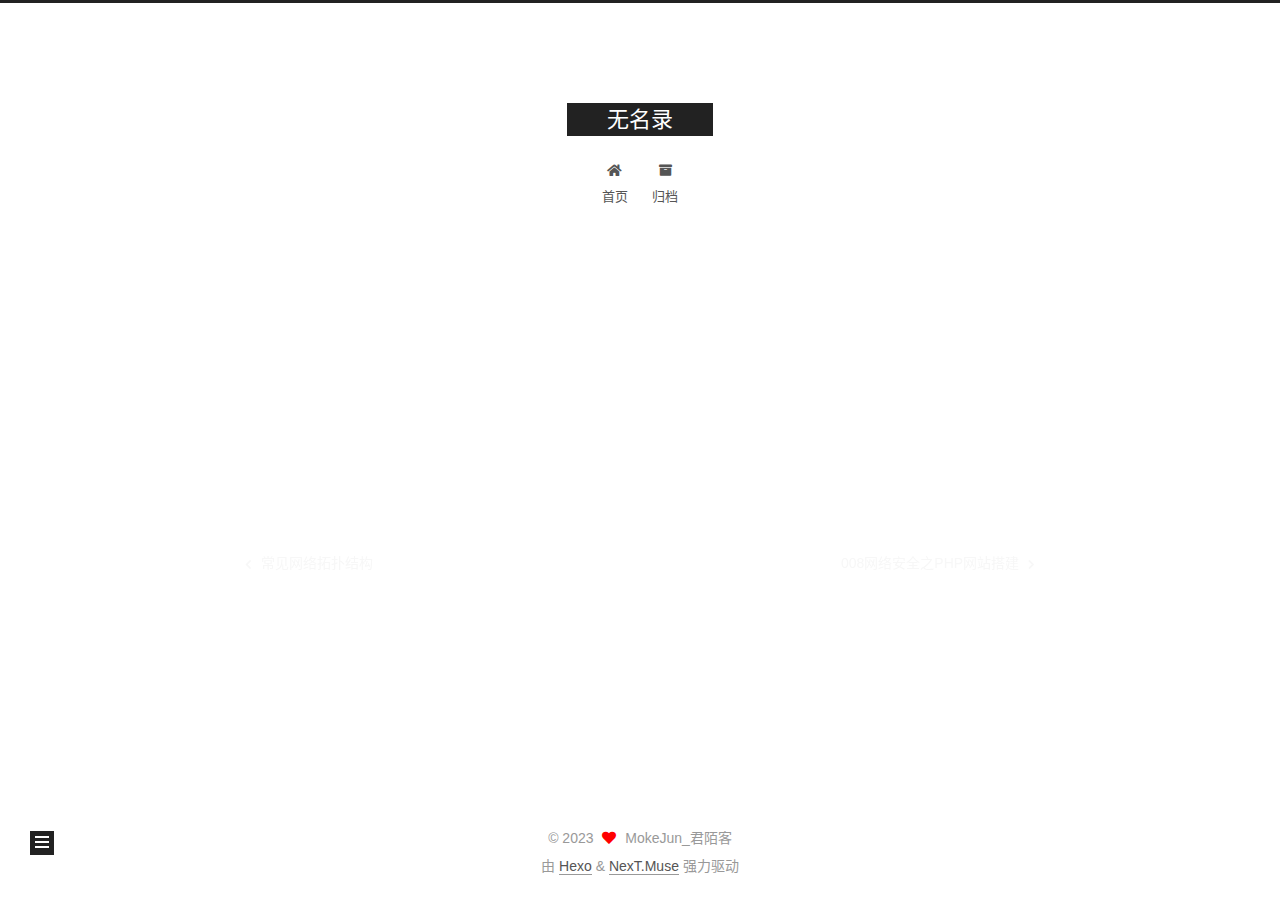
<file: 2023/11/09/hexo之更换主题/index.html>
<!DOCTYPE html>
<html lang="zh-CN">
<head>
  <meta charset="UTF-8">
<meta name="viewport" content="width=device-width, initial-scale=1, maximum-scale=2">
<meta name="theme-color" content="#222">
<meta name="generator" content="Hexo 7.0.0">
  <link rel="apple-touch-icon" sizes="180x180" href="/images/apple-touch-icon-next.png">
  <link rel="icon" type="image/png" sizes="32x32" href="/images/favicon-32x32-next.png">
  <link rel="icon" type="image/png" sizes="16x16" href="/images/favicon-16x16-next.png">
  <link rel="mask-icon" href="/images/logo.svg" color="#222">

<link rel="stylesheet" href="/css/main.css">


<link rel="stylesheet" href="/lib/font-awesome/css/all.min.css">

<script id="hexo-configurations">
    var NexT = window.NexT || {};
    var CONFIG = {"hostname":"example.com","root":"/","scheme":"Muse","version":"7.8.0","exturl":false,"sidebar":{"position":"left","display":"post","padding":18,"offset":12,"onmobile":false},"copycode":{"enable":false,"show_result":false,"style":null},"back2top":{"enable":true,"sidebar":false,"scrollpercent":false},"bookmark":{"enable":false,"color":"#222","save":"auto"},"fancybox":false,"mediumzoom":false,"lazyload":false,"pangu":false,"comments":{"style":"tabs","active":null,"storage":true,"lazyload":false,"nav":null},"algolia":{"hits":{"per_page":10},"labels":{"input_placeholder":"Search for Posts","hits_empty":"We didn't find any results for the search: ${query}","hits_stats":"${hits} results found in ${time} ms"}},"localsearch":{"enable":false,"trigger":"auto","top_n_per_article":1,"unescape":false,"preload":false},"motion":{"enable":true,"async":false,"transition":{"post_block":"fadeIn","post_header":"slideDownIn","post_body":"slideDownIn","coll_header":"slideLeftIn","sidebar":"slideUpIn"}}};
  </script>

  <meta name="description" content="这里以 next 主题为例，官网：NexT。 官网有详细教程。">
<meta property="og:type" content="article">
<meta property="og:title" content="hexo之更换主题">
<meta property="og:url" content="http://example.com/2023/11/09/hexo%E4%B9%8B%E6%9B%B4%E6%8D%A2%E4%B8%BB%E9%A2%98/">
<meta property="og:site_name" content="无名录">
<meta property="og:description" content="这里以 next 主题为例，官网：NexT。 官网有详细教程。">
<meta property="og:locale" content="zh_CN">
<meta property="article:published_time" content="2023-11-09T09:11:15.000Z">
<meta property="article:modified_time" content="2023-11-09T09:12:11.633Z">
<meta property="article:author" content="MokeJun_君陌客">
<meta name="twitter:card" content="summary">

<link rel="canonical" href="http://example.com/2023/11/09/hexo%E4%B9%8B%E6%9B%B4%E6%8D%A2%E4%B8%BB%E9%A2%98/">


<script id="page-configurations">
  // https://hexo.io/docs/variables.html
  CONFIG.page = {
    sidebar: "",
    isHome : false,
    isPost : true,
    lang   : 'zh-CN'
  };
</script>

  <title>hexo之更换主题 | 无名录</title>
  






  <noscript>
  <style>
  .use-motion .brand,
  .use-motion .menu-item,
  .sidebar-inner,
  .use-motion .post-block,
  .use-motion .pagination,
  .use-motion .comments,
  .use-motion .post-header,
  .use-motion .post-body,
  .use-motion .collection-header { opacity: initial; }

  .use-motion .site-title,
  .use-motion .site-subtitle {
    opacity: initial;
    top: initial;
  }

  .use-motion .logo-line-before i { left: initial; }
  .use-motion .logo-line-after i { right: initial; }
  </style>
</noscript>

</head>

<body itemscope itemtype="http://schema.org/WebPage">
  <div class="container use-motion">
    <div class="headband"></div>

    <header class="header" itemscope itemtype="http://schema.org/WPHeader">
      <div class="header-inner"><div class="site-brand-container">
  <div class="site-nav-toggle">
    <div class="toggle" aria-label="切换导航栏">
      <span class="toggle-line toggle-line-first"></span>
      <span class="toggle-line toggle-line-middle"></span>
      <span class="toggle-line toggle-line-last"></span>
    </div>
  </div>

  <div class="site-meta">

    <a href="/" class="brand" rel="start">
      <span class="logo-line-before"><i></i></span>
      <h1 class="site-title">无名录</h1>
      <span class="logo-line-after"><i></i></span>
    </a>
  </div>

  <div class="site-nav-right">
    <div class="toggle popup-trigger">
    </div>
  </div>
</div>




<nav class="site-nav">
  <ul id="menu" class="main-menu menu">
        <li class="menu-item menu-item-home">

    <a href="/" rel="section"><i class="fa fa-home fa-fw"></i>首页</a>

  </li>
        <li class="menu-item menu-item-archives">

    <a href="/archives/" rel="section"><i class="fa fa-archive fa-fw"></i>归档</a>

  </li>
  </ul>
</nav>




</div>
    </header>

    
  <div class="back-to-top">
    <i class="fa fa-arrow-up"></i>
    <span>0%</span>
  </div>


    <main class="main">
      <div class="main-inner">
        <div class="content-wrap">
          

          <div class="content post posts-expand">
            

    
  
  
  <article itemscope itemtype="http://schema.org/Article" class="post-block" lang="zh-CN">
    <link itemprop="mainEntityOfPage" href="http://example.com/2023/11/09/hexo%E4%B9%8B%E6%9B%B4%E6%8D%A2%E4%B8%BB%E9%A2%98/">

    <span hidden itemprop="author" itemscope itemtype="http://schema.org/Person">
      <meta itemprop="image" content="/images/avatar.gif">
      <meta itemprop="name" content="MokeJun_君陌客">
      <meta itemprop="description" content="一支笔，一个晚上，一个奇迹">
    </span>

    <span hidden itemprop="publisher" itemscope itemtype="http://schema.org/Organization">
      <meta itemprop="name" content="无名录">
    </span>
      <header class="post-header">
        <h1 class="post-title" itemprop="name headline">
          hexo之更换主题
        </h1>

        <div class="post-meta">
            <span class="post-meta-item">
              <span class="post-meta-item-icon">
                <i class="far fa-calendar"></i>
              </span>
              <span class="post-meta-item-text">发表于</span>
              

              <time title="创建时间：2023-11-09 17:11:15 / 修改时间：17:12:11" itemprop="dateCreated datePublished" datetime="2023-11-09T17:11:15+08:00">2023-11-09</time>
            </span>

          

        </div>
      </header>

    
    
    
    <div class="post-body" itemprop="articleBody">

      
        <p>这里以 next 主题为例，官网：<a target="_blank" rel="noopener" href="https://theme-next.js.org/">NexT</a>。</p>
<p>官网有详细教程。</p>

    </div>

    
    
    

      <footer class="post-footer">

        


        
    <div class="post-nav">
      <div class="post-nav-item">
    <a href="/2023/11/09/%E5%B8%B8%E8%A7%81%E7%BD%91%E7%BB%9C%E6%8B%93%E6%89%91%E7%BB%93%E6%9E%84/" rel="prev" title="常见网络拓扑结构">
      <i class="fa fa-chevron-left"></i> 常见网络拓扑结构
    </a></div>
      <div class="post-nav-item">
    <a href="/2023/11/14/008%E7%BD%91%E7%BB%9C%E5%AE%89%E5%85%A8%E4%B9%8BPHP%E7%BD%91%E7%AB%99%E6%90%AD%E5%BB%BA/" rel="next" title="008网络安全之PHP网站搭建">
      008网络安全之PHP网站搭建 <i class="fa fa-chevron-right"></i>
    </a></div>
    </div>
      </footer>
    
  </article>
  
  
  



          </div>
          

<script>
  window.addEventListener('tabs:register', () => {
    let { activeClass } = CONFIG.comments;
    if (CONFIG.comments.storage) {
      activeClass = localStorage.getItem('comments_active') || activeClass;
    }
    if (activeClass) {
      let activeTab = document.querySelector(`a[href="#comment-${activeClass}"]`);
      if (activeTab) {
        activeTab.click();
      }
    }
  });
  if (CONFIG.comments.storage) {
    window.addEventListener('tabs:click', event => {
      if (!event.target.matches('.tabs-comment .tab-content .tab-pane')) return;
      let commentClass = event.target.classList[1];
      localStorage.setItem('comments_active', commentClass);
    });
  }
</script>

        </div>
          
  
  <div class="toggle sidebar-toggle">
    <span class="toggle-line toggle-line-first"></span>
    <span class="toggle-line toggle-line-middle"></span>
    <span class="toggle-line toggle-line-last"></span>
  </div>

  <aside class="sidebar">
    <div class="sidebar-inner">

      <ul class="sidebar-nav motion-element">
        <li class="sidebar-nav-toc">
          文章目录
        </li>
        <li class="sidebar-nav-overview">
          站点概览
        </li>
      </ul>

      <!--noindex-->
      <div class="post-toc-wrap sidebar-panel">
      </div>
      <!--/noindex-->

      <div class="site-overview-wrap sidebar-panel">
        <div class="site-author motion-element" itemprop="author" itemscope itemtype="http://schema.org/Person">
  <p class="site-author-name" itemprop="name">MokeJun_君陌客</p>
  <div class="site-description" itemprop="description">一支笔，一个晚上，一个奇迹</div>
</div>
<div class="site-state-wrap motion-element">
  <nav class="site-state">
      <div class="site-state-item site-state-posts">
          <a href="/archives/">
        
          <span class="site-state-item-count">7</span>
          <span class="site-state-item-name">日志</span>
        </a>
      </div>
  </nav>
</div>



      </div>

    </div>
  </aside>
  <div id="sidebar-dimmer"></div>


      </div>
    </main>

    <footer class="footer">
      <div class="footer-inner">
        

        

<div class="copyright">
  
  &copy; 
  <span itemprop="copyrightYear">2023</span>
  <span class="with-love">
    <i class="fa fa-heart"></i>
  </span>
  <span class="author" itemprop="copyrightHolder">MokeJun_君陌客</span>
</div>
  <div class="powered-by">由 <a href="https://hexo.io/" class="theme-link" rel="noopener" target="_blank">Hexo</a> & <a href="https://muse.theme-next.org/" class="theme-link" rel="noopener" target="_blank">NexT.Muse</a> 强力驱动
  </div>

        








      </div>
    </footer>
  </div>

  
  <script src="/lib/anime.min.js"></script>
  <script src="/lib/velocity/velocity.min.js"></script>
  <script src="/lib/velocity/velocity.ui.min.js"></script>

<script src="/js/utils.js"></script>

<script src="/js/motion.js"></script>


<script src="/js/schemes/muse.js"></script>


<script src="/js/next-boot.js"></script>




  















  

  

</body>
</html>
</file>
<file: css/main.css>
:root {
  --body-bg-color: #fff;
  --content-bg-color: #fff;
  --card-bg-color: #f5f5f5;
  --text-color: #555;
  --blockquote-color: #666;
  --link-color: #555;
  --link-hover-color: #222;
  --brand-color: #fff;
  --brand-hover-color: #fff;
  --table-row-odd-bg-color: #f9f9f9;
  --table-row-hover-bg-color: #f5f5f5;
  --menu-item-bg-color: #f5f5f5;
  --btn-default-bg: #222;
  --btn-default-color: #fff;
  --btn-default-border-color: #222;
  --btn-default-hover-bg: #fff;
  --btn-default-hover-color: #222;
  --btn-default-hover-border-color: #222;
}
html {
  line-height: 1.15; /* 1 */
  -webkit-text-size-adjust: 100%; /* 2 */
}
body {
  margin: 0;
}
main {
  display: block;
}
h1 {
  font-size: 2em;
  margin: 0.67em 0;
}
hr {
  box-sizing: content-box; /* 1 */
  height: 0; /* 1 */
  overflow: visible; /* 2 */
}
pre {
  font-family: monospace, monospace; /* 1 */
  font-size: 1em; /* 2 */
}
a {
  background: transparent;
}
abbr[title] {
  border-bottom: none; /* 1 */
  text-decoration: underline; /* 2 */
  text-decoration: underline dotted; /* 2 */
}
b,
strong {
  font-weight: bolder;
}
code,
kbd,
samp {
  font-family: monospace, monospace; /* 1 */
  font-size: 1em; /* 2 */
}
small {
  font-size: 80%;
}
sub,
sup {
  font-size: 75%;
  line-height: 0;
  position: relative;
  vertical-align: baseline;
}
sub {
  bottom: -0.25em;
}
sup {
  top: -0.5em;
}
img {
  border-style: none;
}
button,
input,
optgroup,
select,
textarea {
  font-family: inherit; /* 1 */
  font-size: 100%; /* 1 */
  line-height: 1.15; /* 1 */
  margin: 0; /* 2 */
}
button,
input {
/* 1 */
  overflow: visible;
}
button,
select {
/* 1 */
  text-transform: none;
}
button,
[type='button'],
[type='reset'],
[type='submit'] {
  -webkit-appearance: button;
}
button::-moz-focus-inner,
[type='button']::-moz-focus-inner,
[type='reset']::-moz-focus-inner,
[type='submit']::-moz-focus-inner {
  border-style: none;
  padding: 0;
}
button:-moz-focusring,
[type='button']:-moz-focusring,
[type='reset']:-moz-focusring,
[type='submit']:-moz-focusring {
  outline: 1px dotted ButtonText;
}
fieldset {
  padding: 0.35em 0.75em 0.625em;
}
legend {
  box-sizing: border-box; /* 1 */
  color: inherit; /* 2 */
  display: table; /* 1 */
  max-width: 100%; /* 1 */
  padding: 0; /* 3 */
  white-space: normal; /* 1 */
}
progress {
  vertical-align: baseline;
}
textarea {
  overflow: auto;
}
[type='checkbox'],
[type='radio'] {
  box-sizing: border-box; /* 1 */
  padding: 0; /* 2 */
}
[type='number']::-webkit-inner-spin-button,
[type='number']::-webkit-outer-spin-button {
  height: auto;
}
[type='search'] {
  outline-offset: -2px; /* 2 */
  -webkit-appearance: textfield; /* 1 */
}
[type='search']::-webkit-search-decoration {
  -webkit-appearance: none;
}
::-webkit-file-upload-button {
  font: inherit; /* 2 */
  -webkit-appearance: button; /* 1 */
}
details {
  display: block;
}
summary {
  display: list-item;
}
template {
  display: none;
}
[hidden] {
  display: none;
}
::selection {
  background: #262a30;
  color: #eee;
}
html,
body {
  height: 100%;
}
body {
  background: var(--body-bg-color);
  color: var(--text-color);
  font-family: 'Lato', "PingFang SC", "Microsoft YaHei", sans-serif;
  font-size: 1em;
  line-height: 2;
}
@media (max-width: 991px) {
  body {
    padding-left: 0 !important;
    padding-right: 0 !important;
  }
}
h1,
h2,
h3,
h4,
h5,
h6 {
  font-family: 'Lato', "PingFang SC", "Microsoft YaHei", sans-serif;
  font-weight: bold;
  line-height: 1.5;
  margin: 20px 0 15px;
}
h1 {
  font-size: 1.5em;
}
h2 {
  font-size: 1.375em;
}
h3 {
  font-size: 1.25em;
}
h4 {
  font-size: 1.125em;
}
h5 {
  font-size: 1em;
}
h6 {
  font-size: 0.875em;
}
p {
  margin: 0 0 20px 0;
}
a,
span.exturl {
  border-bottom: 1px solid #999;
  color: var(--link-color);
  outline: 0;
  text-decoration: none;
  overflow-wrap: break-word;
  word-wrap: break-word;
  cursor: pointer;
}
a:hover,
span.exturl:hover {
  border-bottom-color: var(--link-hover-color);
  color: var(--link-hover-color);
}
iframe,
img,
video {
  display: block;
  margin-left: auto;
  margin-right: auto;
  max-width: 100%;
}
hr {
  background-image: repeating-linear-gradient(-45deg, #ddd, #ddd 4px, transparent 4px, transparent 8px);
  border: 0;
  height: 3px;
  margin: 40px 0;
}
blockquote {
  border-left: 4px solid #ddd;
  color: var(--blockquote-color);
  margin: 0;
  padding: 0 15px;
}
blockquote cite::before {
  content: '-';
  padding: 0 5px;
}
dt {
  font-weight: bold;
}
dd {
  margin: 0;
  padding: 0;
}
kbd {
  background-color: #f5f5f5;
  background-image: linear-gradient(#eee, #fff, #eee);
  border: 1px solid #ccc;
  border-radius: 0.2em;
  box-shadow: 0.1em 0.1em 0.2em rgba(0,0,0,0.1);
  color: #555;
  font-family: inherit;
  padding: 0.1em 0.3em;
  white-space: nowrap;
}
.table-container {
  overflow: auto;
}
table {
  border-collapse: collapse;
  border-spacing: 0;
  font-size: 0.875em;
  margin: 0 0 20px 0;
  width: 100%;
}
tbody tr:nth-of-type(odd) {
  background: var(--table-row-odd-bg-color);
}
tbody tr:hover {
  background: var(--table-row-hover-bg-color);
}
caption,
th,
td {
  font-weight: normal;
  padding: 8px;
  vertical-align: middle;
}
th,
td {
  border: 1px solid #ddd;
  border-bottom: 3px solid #ddd;
}
th {
  font-weight: 700;
  padding-bottom: 10px;
}
td {
  border-bottom-width: 1px;
}
.btn {
  background: var(--btn-default-bg);
  border: 2px solid var(--btn-default-border-color);
  border-radius: 0;
  color: var(--btn-default-color);
  display: inline-block;
  font-size: 0.875em;
  line-height: 2;
  padding: 0 20px;
  text-decoration: none;
  transition-property: background-color;
  transition-delay: 0s;
  transition-duration: 0.2s;
  transition-timing-function: ease-in-out;
}
.btn:hover {
  background: var(--btn-default-hover-bg);
  border-color: var(--btn-default-hover-border-color);
  color: var(--btn-default-hover-color);
}
.btn + .btn {
  margin: 0 0 8px 8px;
}
.btn .fa-fw {
  text-align: left;
  width: 1.285714285714286em;
}
.toggle {
  line-height: 0;
}
.toggle .toggle-line {
  background: #fff;
  display: inline-block;
  height: 2px;
  left: 0;
  position: relative;
  top: 0;
  transition: all 0.4s;
  vertical-align: top;
  width: 100%;
}
.toggle .toggle-line:not(:first-child) {
  margin-top: 3px;
}
.toggle.toggle-arrow .toggle-line-first {
  left: 50%;
  top: 2px;
  transform: rotate(45deg);
  width: 50%;
}
.toggle.toggle-arrow .toggle-line-middle {
  left: 2px;
  width: 90%;
}
.toggle.toggle-arrow .toggle-line-last {
  left: 50%;
  top: -2px;
  transform: rotate(-45deg);
  width: 50%;
}
.toggle.toggle-close .toggle-line-first {
  transform: rotate(-45deg);
  top: 5px;
}
.toggle.toggle-close .toggle-line-middle {
  opacity: 0;
}
.toggle.toggle-close .toggle-line-last {
  transform: rotate(45deg);
  top: -5px;
}
.highlight,
pre {
  background: #f7f7f7;
  color: #4d4d4c;
  line-height: 1.6;
  margin: 0 auto 20px;
}
pre,
code {
  font-family: consolas, Menlo, monospace, "PingFang SC", "Microsoft YaHei";
}
code {
  background: #eee;
  border-radius: 3px;
  color: #555;
  padding: 2px 4px;
  overflow-wrap: break-word;
  word-wrap: break-word;
}
.highlight *::selection {
  background: #d6d6d6;
}
.highlight pre {
  border: 0;
  margin: 0;
  padding: 10px 0;
}
.highlight table {
  border: 0;
  margin: 0;
  width: auto;
}
.highlight td {
  border: 0;
  padding: 0;
}
.highlight figcaption {
  background: #eff2f3;
  color: #4d4d4c;
  display: flex;
  font-size: 0.875em;
  justify-content: space-between;
  line-height: 1.2;
  padding: 0.5em;
}
.highlight figcaption a {
  color: #4d4d4c;
}
.highlight figcaption a:hover {
  border-bottom-color: #4d4d4c;
}
.highlight .gutter {
  -moz-user-select: none;
  -ms-user-select: none;
  -webkit-user-select: none;
  user-select: none;
}
.highlight .gutter pre {
  background: #eff2f3;
  color: #869194;
  padding-left: 10px;
  padding-right: 10px;
  text-align: right;
}
.highlight .code pre {
  background: #f7f7f7;
  padding-left: 10px;
  width: 100%;
}
.gist table {
  width: auto;
}
.gist table td {
  border: 0;
}
pre {
  overflow: auto;
  padding: 10px;
}
pre code {
  background: none;
  color: #4d4d4c;
  font-size: 0.875em;
  padding: 0;
  text-shadow: none;
}
pre .deletion {
  background: #fdd;
}
pre .addition {
  background: #dfd;
}
pre .meta {
  color: #eab700;
  -moz-user-select: none;
  -ms-user-select: none;
  -webkit-user-select: none;
  user-select: none;
}
pre .comment {
  color: #8e908c;
}
pre .variable,
pre .attribute,
pre .tag,
pre .name,
pre .regexp,
pre .ruby .constant,
pre .xml .tag .title,
pre .xml .pi,
pre .xml .doctype,
pre .html .doctype,
pre .css .id,
pre .css .class,
pre .css .pseudo {
  color: #c82829;
}
pre .number,
pre .preprocessor,
pre .built_in,
pre .builtin-name,
pre .literal,
pre .params,
pre .constant,
pre .command {
  color: #f5871f;
}
pre .ruby .class .title,
pre .css .rules .attribute,
pre .string,
pre .symbol,
pre .value,
pre .inheritance,
pre .header,
pre .ruby .symbol,
pre .xml .cdata,
pre .special,
pre .formula {
  color: #718c00;
}
pre .title,
pre .css .hexcolor {
  color: #3e999f;
}
pre .function,
pre .python .decorator,
pre .python .title,
pre .ruby .function .title,
pre .ruby .title .keyword,
pre .perl .sub,
pre .javascript .title,
pre .coffeescript .title {
  color: #4271ae;
}
pre .keyword,
pre .javascript .function {
  color: #8959a8;
}
.blockquote-center {
  border-left: none;
  margin: 40px 0;
  padding: 0;
  position: relative;
  text-align: center;
}
.blockquote-center .fa {
  display: block;
  opacity: 0.6;
  position: absolute;
  width: 100%;
}
.blockquote-center .fa-quote-left {
  border-top: 1px solid #ccc;
  text-align: left;
  top: -20px;
}
.blockquote-center .fa-quote-right {
  border-bottom: 1px solid #ccc;
  text-align: right;
  bottom: -20px;
}
.blockquote-center p,
.blockquote-center div {
  text-align: center;
}
.post-body .group-picture img {
  margin: 0 auto;
  padding: 0 3px;
}
.group-picture-row {
  margin-bottom: 6px;
  overflow: hidden;
}
.group-picture-column {
  float: left;
  margin-bottom: 10px;
}
.post-body .label {
  color: #555;
  display: inline;
  padding: 0 2px;
}
.post-body .label.default {
  background: #f0f0f0;
}
.post-body .label.primary {
  background: #efe6f7;
}
.post-body .label.info {
  background: #e5f2f8;
}
.post-body .label.success {
  background: #e7f4e9;
}
.post-body .label.warning {
  background: #fcf6e1;
}
.post-body .label.danger {
  background: #fae8eb;
}
.post-body .tabs {
  margin-bottom: 20px;
}
.post-body .tabs,
.tabs-comment {
  display: block;
  padding-top: 10px;
  position: relative;
}
.post-body .tabs ul.nav-tabs,
.tabs-comment ul.nav-tabs {
  display: flex;
  flex-wrap: wrap;
  margin: 0;
  margin-bottom: -1px;
  padding: 0;
}
@media (max-width: 413px) {
  .post-body .tabs ul.nav-tabs,
  .tabs-comment ul.nav-tabs {
    display: block;
    margin-bottom: 5px;
  }
}
.post-body .tabs ul.nav-tabs li.tab,
.tabs-comment ul.nav-tabs li.tab {
  border-bottom: 1px solid #ddd;
  border-left: 1px solid transparent;
  border-right: 1px solid transparent;
  border-top: 3px solid transparent;
  flex-grow: 1;
  list-style-type: none;
  border-radius: 0 0 0 0;
}
@media (max-width: 413px) {
  .post-body .tabs ul.nav-tabs li.tab,
  .tabs-comment ul.nav-tabs li.tab {
    border-bottom: 1px solid transparent;
    border-left: 3px solid transparent;
    border-right: 1px solid transparent;
    border-top: 1px solid transparent;
  }
}
@media (max-width: 413px) {
  .post-body .tabs ul.nav-tabs li.tab,
  .tabs-comment ul.nav-tabs li.tab {
    border-radius: 0;
  }
}
.post-body .tabs ul.nav-tabs li.tab a,
.tabs-comment ul.nav-tabs li.tab a {
  border-bottom: initial;
  display: block;
  line-height: 1.8;
  outline: 0;
  padding: 0.25em 0.75em;
  text-align: center;
  transition-delay: 0s;
  transition-duration: 0.2s;
  transition-timing-function: ease-out;
}
.post-body .tabs ul.nav-tabs li.tab a i,
.tabs-comment ul.nav-tabs li.tab a i {
  width: 1.285714285714286em;
}
.post-body .tabs ul.nav-tabs li.tab.active,
.tabs-comment ul.nav-tabs li.tab.active {
  border-bottom: 1px solid transparent;
  border-left: 1px solid #ddd;
  border-right: 1px solid #ddd;
  border-top: 3px solid #fc6423;
}
@media (max-width: 413px) {
  .post-body .tabs ul.nav-tabs li.tab.active,
  .tabs-comment ul.nav-tabs li.tab.active {
    border-bottom: 1px solid #ddd;
    border-left: 3px solid #fc6423;
    border-right: 1px solid #ddd;
    border-top: 1px solid #ddd;
  }
}
.post-body .tabs ul.nav-tabs li.tab.active a,
.tabs-comment ul.nav-tabs li.tab.active a {
  color: var(--link-color);
  cursor: default;
}
.post-body .tabs .tab-content .tab-pane,
.tabs-comment .tab-content .tab-pane {
  border: 1px solid #ddd;
  border-top: 0;
  padding: 20px 20px 0 20px;
  border-radius: 0;
}
.post-body .tabs .tab-content .tab-pane:not(.active),
.tabs-comment .tab-content .tab-pane:not(.active) {
  display: none;
}
.post-body .tabs .tab-content .tab-pane.active,
.tabs-comment .tab-content .tab-pane.active {
  display: block;
}
.post-body .tabs .tab-content .tab-pane.active:nth-of-type(1),
.tabs-comment .tab-content .tab-pane.active:nth-of-type(1) {
  border-radius: 0 0 0 0;
}
@media (max-width: 413px) {
  .post-body .tabs .tab-content .tab-pane.active:nth-of-type(1),
  .tabs-comment .tab-content .tab-pane.active:nth-of-type(1) {
    border-radius: 0;
  }
}
.post-body .note {
  border-radius: 3px;
  margin-bottom: 20px;
  padding: 1em;
  position: relative;
  border: 1px solid #eee;
  border-left-width: 5px;
}
.post-body .note h2,
.post-body .note h3,
.post-body .note h4,
.post-body .note h5,
.post-body .note h6 {
  margin-top: 0;
  border-bottom: initial;
  margin-bottom: 0;
  padding-top: 0;
}
.post-body .note p:first-child,
.post-body .note ul:first-child,
.post-body .note ol:first-child,
.post-body .note table:first-child,
.post-body .note pre:first-child,
.post-body .note blockquote:first-child,
.post-body .note img:first-child {
  margin-top: 0;
}
.post-body .note p:last-child,
.post-body .note ul:last-child,
.post-body .note ol:last-child,
.post-body .note table:last-child,
.post-body .note pre:last-child,
.post-body .note blockquote:last-child,
.post-body .note img:last-child {
  margin-bottom: 0;
}
.post-body .note.default {
  border-left-color: #777;
}
.post-body .note.default h2,
.post-body .note.default h3,
.post-body .note.default h4,
.post-body .note.default h5,
.post-body .note.default h6 {
  color: #777;
}
.post-body .note.primary {
  border-left-color: #6f42c1;
}
.post-body .note.primary h2,
.post-body .note.primary h3,
.post-body .note.primary h4,
.post-body .note.primary h5,
.post-body .note.primary h6 {
  color: #6f42c1;
}
.post-body .note.info {
  border-left-color: #428bca;
}
.post-body .note.info h2,
.post-body .note.info h3,
.post-body .note.info h4,
.post-body .note.info h5,
.post-body .note.info h6 {
  color: #428bca;
}
.post-body .note.success {
  border-left-color: #5cb85c;
}
.post-body .note.success h2,
.post-body .note.success h3,
.post-body .note.success h4,
.post-body .note.success h5,
.post-body .note.success h6 {
  color: #5cb85c;
}
.post-body .note.warning {
  border-left-color: #f0ad4e;
}
.post-body .note.warning h2,
.post-body .note.warning h3,
.post-body .note.warning h4,
.post-body .note.warning h5,
.post-body .note.warning h6 {
  color: #f0ad4e;
}
.post-body .note.danger {
  border-left-color: #d9534f;
}
.post-body .note.danger h2,
.post-body .note.danger h3,
.post-body .note.danger h4,
.post-body .note.danger h5,
.post-body .note.danger h6 {
  color: #d9534f;
}
.pagination .prev,
.pagination .next,
.pagination .page-number,
.pagination .space {
  display: inline-block;
  margin: 0 10px;
  padding: 0 11px;
  position: relative;
  top: -1px;
}
@media (max-width: 767px) {
  .pagination .prev,
  .pagination .next,
  .pagination .page-number,
  .pagination .space {
    margin: 0 5px;
  }
}
.pagination {
  border-top: 1px solid #eee;
  margin: 120px 0 0;
  text-align: center;
}
.pagination .prev,
.pagination .next,
.pagination .page-number {
  border-bottom: 0;
  border-top: 1px solid #eee;
  transition-property: border-color;
  transition-delay: 0s;
  transition-duration: 0.2s;
  transition-timing-function: ease-in-out;
}
.pagination .prev:hover,
.pagination .next:hover,
.pagination .page-number:hover {
  border-top-color: #222;
}
.pagination .space {
  margin: 0;
  padding: 0;
}
.pagination .prev {
  margin-left: 0;
}
.pagination .next {
  margin-right: 0;
}
.pagination .page-number.current {
  background: #ccc;
  border-top-color: #ccc;
  color: #fff;
}
@media (max-width: 767px) {
  .pagination {
    border-top: none;
  }
  .pagination .prev,
  .pagination .next,
  .pagination .page-number {
    border-bottom: 1px solid #eee;
    border-top: 0;
    margin-bottom: 10px;
    padding: 0 10px;
  }
  .pagination .prev:hover,
  .pagination .next:hover,
  .pagination .page-number:hover {
    border-bottom-color: #222;
  }
}
.comments {
  margin-top: 60px;
  overflow: hidden;
}
.comment-button-group {
  display: flex;
  flex-wrap: wrap-reverse;
  justify-content: center;
  margin: 1em 0;
}
.comment-button-group .comment-button {
  margin: 0.1em 0.2em;
}
.comment-button-group .comment-button.active {
  background: var(--btn-default-hover-bg);
  border-color: var(--btn-default-hover-border-color);
  color: var(--btn-default-hover-color);
}
.comment-position {
  display: none;
}
.comment-position.active {
  display: block;
}
.tabs-comment {
  background: var(--content-bg-color);
  margin-top: 4em;
  padding-top: 0;
}
.tabs-comment .comments {
  border: 0;
  box-shadow: none;
  margin-top: 0;
  padding-top: 0;
}
.container {
  min-height: 100%;
  position: relative;
}
.main-inner {
  margin: 0 auto;
  width: 700px;
}
@media (min-width: 1200px) {
  .main-inner {
    width: 800px;
  }
}
@media (min-width: 1600px) {
  .main-inner {
    width: 900px;
  }
}
@media (max-width: 767px) {
  .content-wrap {
    padding: 0 20px;
  }
}
.header {
  background: transparent;
}
.header-inner {
  margin: 0 auto;
  width: 700px;
}
@media (min-width: 1200px) {
  .header-inner {
    width: 800px;
  }
}
@media (min-width: 1600px) {
  .header-inner {
    width: 900px;
  }
}
.site-brand-container {
  display: flex;
  flex-shrink: 0;
  padding: 0 10px;
}
.headband {
  background: #222;
  height: 3px;
}
.site-meta {
  flex-grow: 1;
  text-align: center;
}
@media (max-width: 767px) {
  .site-meta {
    text-align: center;
  }
}
.brand {
  border-bottom: none;
  color: var(--brand-color);
  display: inline-block;
  line-height: 1.375em;
  padding: 0 40px;
  position: relative;
}
.brand:hover {
  color: var(--brand-hover-color);
}
.site-title {
  font-family: 'Lato', "PingFang SC", "Microsoft YaHei", sans-serif;
  font-size: 1.375em;
  font-weight: normal;
  margin: 0;
}
.site-subtitle {
  color: #999;
  font-size: 0.8125em;
  margin: 10px 0;
}
.use-motion .brand {
  opacity: 0;
}
.use-motion .site-title,
.use-motion .site-subtitle,
.use-motion .custom-logo-image {
  opacity: 0;
  position: relative;
  top: -10px;
}
.site-nav-toggle,
.site-nav-right {
  display: none;
}
@media (max-width: 767px) {
  .site-nav-toggle,
  .site-nav-right {
    display: flex;
    flex-direction: column;
    justify-content: center;
  }
}
.site-nav-toggle .toggle,
.site-nav-right .toggle {
  color: var(--text-color);
  padding: 10px;
  width: 22px;
}
.site-nav-toggle .toggle .toggle-line,
.site-nav-right .toggle .toggle-line {
  background: var(--text-color);
  border-radius: 1px;
}
.site-nav {
  display: block;
}
@media (max-width: 767px) {
  .site-nav {
    clear: both;
    display: none;
  }
}
.site-nav.site-nav-on {
  display: block;
}
.menu {
  margin-top: 20px;
  padding-left: 0;
  text-align: center;
}
.menu-item {
  display: inline-block;
  list-style: none;
  margin: 0 10px;
}
@media (max-width: 767px) {
  .menu-item {
    display: block;
    margin-top: 10px;
  }
  .menu-item.menu-item-search {
    display: none;
  }
}
.menu-item a,
.menu-item span.exturl {
  border-bottom: 0;
  display: block;
  font-size: 0.8125em;
  transition-property: border-color;
  transition-delay: 0s;
  transition-duration: 0.2s;
  transition-timing-function: ease-in-out;
}
@media (hover: none) {
  .menu-item a:hover,
  .menu-item span.exturl:hover {
    border-bottom-color: transparent !important;
  }
}
.menu-item .fa,
.menu-item .fab,
.menu-item .far,
.menu-item .fas {
  margin-right: 8px;
}
.menu-item .badge {
  display: inline-block;
  font-weight: bold;
  line-height: 1;
  margin-left: 0.35em;
  margin-top: 0.35em;
  text-align: center;
  white-space: nowrap;
}
@media (max-width: 767px) {
  .menu-item .badge {
    float: right;
    margin-left: 0;
  }
}
.menu-item-active a,
.menu .menu-item a:hover,
.menu .menu-item span.exturl:hover {
  background: var(--menu-item-bg-color);
}
.use-motion .menu-item {
  opacity: 0;
}
.sidebar {
  background: #222;
  bottom: 0;
  box-shadow: inset 0 2px 6px #000;
  position: fixed;
  top: 0;
}
@media (max-width: 991px) {
  .sidebar {
    display: none;
  }
}
.sidebar-inner {
  color: #999;
  padding: 18px 10px;
  text-align: center;
}
.cc-license {
  margin-top: 10px;
  text-align: center;
}
.cc-license .cc-opacity {
  border-bottom: none;
  opacity: 0.7;
}
.cc-license .cc-opacity:hover {
  opacity: 0.9;
}
.cc-license img {
  display: inline-block;
}
.site-author-image {
  border: 2px solid #333;
  display: block;
  margin: 0 auto;
  max-width: 96px;
  padding: 2px;
}
.site-author-name {
  color: #f5f5f5;
  font-weight: normal;
  margin: 5px 0 0;
  text-align: center;
}
.site-description {
  color: #999;
  font-size: 1em;
  margin-top: 5px;
  text-align: center;
}
.links-of-author {
  margin-top: 15px;
}
.links-of-author a,
.links-of-author span.exturl {
  border-bottom-color: #555;
  display: inline-block;
  font-size: 0.8125em;
  margin-bottom: 10px;
  margin-right: 10px;
  vertical-align: middle;
}
.links-of-author a::before,
.links-of-author span.exturl::before {
  background: #250aac;
  border-radius: 50%;
  content: ' ';
  display: inline-block;
  height: 4px;
  margin-right: 3px;
  vertical-align: middle;
  width: 4px;
}
.sidebar-button {
  margin-top: 15px;
}
.sidebar-button a {
  border: 1px solid #fc6423;
  border-radius: 4px;
  color: #fc6423;
  display: inline-block;
  padding: 0 15px;
}
.sidebar-button a .fa,
.sidebar-button a .fab,
.sidebar-button a .far,
.sidebar-button a .fas {
  margin-right: 5px;
}
.sidebar-button a:hover {
  background: #fc6423;
  border: 1px solid #fc6423;
  color: #fff;
}
.sidebar-button a:hover .fa,
.sidebar-button a:hover .fab,
.sidebar-button a:hover .far,
.sidebar-button a:hover .fas {
  color: #fff;
}
.links-of-blogroll {
  font-size: 0.8125em;
  margin-top: 10px;
}
.links-of-blogroll-title {
  font-size: 0.875em;
  font-weight: 600;
  margin-top: 0;
}
.links-of-blogroll-list {
  list-style: none;
  margin: 0;
  padding: 0;
}
#sidebar-dimmer {
  display: none;
}
@media (max-width: 767px) {
  #sidebar-dimmer {
    background: #000;
    display: block;
    height: 100%;
    left: 100%;
    opacity: 0;
    position: fixed;
    top: 0;
    width: 100%;
    z-index: 1100;
  }
  .sidebar-active + #sidebar-dimmer {
    opacity: 0.7;
    transform: translateX(-100%);
    transition: opacity 0.5s;
  }
}
.sidebar-nav {
  margin: 0;
  padding-bottom: 20px;
  padding-left: 0;
}
.sidebar-nav li {
  border-bottom: 1px solid transparent;
  color: #666;
  cursor: pointer;
  display: inline-block;
  font-size: 0.875em;
}
.sidebar-nav li.sidebar-nav-overview {
  margin-left: 10px;
}
.sidebar-nav li:hover {
  color: #f5f5f5;
}
.sidebar-nav .sidebar-nav-active {
  border-bottom-color: #87daff;
  color: #87daff;
}
.sidebar-nav .sidebar-nav-active:hover {
  color: #87daff;
}
.sidebar-panel {
  display: none;
  overflow-x: hidden;
  overflow-y: auto;
}
.sidebar-panel-active {
  display: block;
}
.sidebar-toggle {
  background: #222;
  bottom: 45px;
  cursor: pointer;
  height: 14px;
  left: 30px;
  padding: 5px;
  position: fixed;
  width: 14px;
  z-index: 1300;
}
@media (max-width: 991px) {
  .sidebar-toggle {
    left: 20px;
    opacity: 0.8;
    display: none;
  }
}
.sidebar-toggle:hover .toggle-line {
  background: #87daff;
}
.post-toc {
  font-size: 0.875em;
}
.post-toc ol {
  list-style: none;
  margin: 0;
  padding: 0 2px 5px 10px;
  text-align: left;
}
.post-toc ol > ol {
  padding-left: 0;
}
.post-toc ol a {
  transition-property: all;
  transition-delay: 0s;
  transition-duration: 0.2s;
  transition-timing-function: ease-in-out;
}
.post-toc .nav-item {
  line-height: 1.8;
  overflow: hidden;
  text-overflow: ellipsis;
  white-space: nowrap;
}
.post-toc .nav .nav-child {
  display: none;
}
.post-toc .nav .active > .nav-child {
  display: block;
}
.post-toc .nav .active-current > .nav-child {
  display: block;
}
.post-toc .nav .active-current > .nav-child > .nav-item {
  display: block;
}
.post-toc .nav .active > a {
  border-bottom-color: #87daff;
  color: #87daff;
}
.post-toc .nav .active-current > a {
  color: #87daff;
}
.post-toc .nav .active-current > a:hover {
  color: #87daff;
}
.site-state {
  display: flex;
  justify-content: center;
  line-height: 1.4;
  margin-top: 10px;
  overflow: hidden;
  text-align: center;
  white-space: nowrap;
}
.site-state-item {
  padding: 0 15px;
}
.site-state-item:not(:first-child) {
  border-left: 1px solid #333;
}
.site-state-item a {
  border-bottom: none;
}
.site-state-item-count {
  display: block;
  font-size: 1.25em;
  font-weight: 600;
  text-align: center;
}
.site-state-item-name {
  color: inherit;
  font-size: 0.875em;
}
.footer {
  color: #999;
  font-size: 0.875em;
  padding: 20px 0;
}
.footer.footer-fixed {
  bottom: 0;
  left: 0;
  position: absolute;
  right: 0;
}
.footer-inner {
  box-sizing: border-box;
  margin: 0 auto;
  text-align: center;
  width: 700px;
}
@media (min-width: 1200px) {
  .footer-inner {
    width: 800px;
  }
}
@media (min-width: 1600px) {
  .footer-inner {
    width: 900px;
  }
}
.languages {
  display: inline-block;
  font-size: 1.125em;
  position: relative;
}
.languages .lang-select-label span {
  margin: 0 0.5em;
}
.languages .lang-select {
  height: 100%;
  left: 0;
  opacity: 0;
  position: absolute;
  top: 0;
  width: 100%;
}
.with-love {
  color: #ff0000;
  display: inline-block;
  margin: 0 5px;
}
.powered-by,
.theme-info {
  display: inline-block;
}
@-moz-keyframes iconAnimate {
  0%, 100% {
    transform: scale(1);
  }
  10%, 30% {
    transform: scale(0.9);
  }
  20%, 40%, 60%, 80% {
    transform: scale(1.1);
  }
  50%, 70% {
    transform: scale(1.1);
  }
}
@-webkit-keyframes iconAnimate {
  0%, 100% {
    transform: scale(1);
  }
  10%, 30% {
    transform: scale(0.9);
  }
  20%, 40%, 60%, 80% {
    transform: scale(1.1);
  }
  50%, 70% {
    transform: scale(1.1);
  }
}
@-o-keyframes iconAnimate {
  0%, 100% {
    transform: scale(1);
  }
  10%, 30% {
    transform: scale(0.9);
  }
  20%, 40%, 60%, 80% {
    transform: scale(1.1);
  }
  50%, 70% {
    transform: scale(1.1);
  }
}
@keyframes iconAnimate {
  0%, 100% {
    transform: scale(1);
  }
  10%, 30% {
    transform: scale(0.9);
  }
  20%, 40%, 60%, 80% {
    transform: scale(1.1);
  }
  50%, 70% {
    transform: scale(1.1);
  }
}
.back-to-top {
  font-size: 12px;
  text-align: center;
  transition-delay: 0s;
  transition-duration: 0.2s;
  transition-timing-function: ease-in-out;
}
.back-to-top {
  background: #222;
  bottom: -100px;
  box-sizing: border-box;
  color: #fff;
  cursor: pointer;
  left: 30px;
  opacity: 1;
  padding: 0 6px;
  position: fixed;
  transition-property: bottom;
  z-index: 1300;
  width: 24px;
}
.back-to-top span {
  display: none;
}
.back-to-top:hover {
  color: #87daff;
}
.back-to-top.back-to-top-on {
  bottom: 19px;
}
@media (max-width: 991px) {
  .back-to-top {
    left: 20px;
    opacity: 0.8;
  }
}
.post-body {
  font-family: 'Lato', "PingFang SC", "Microsoft YaHei", sans-serif;
  overflow-wrap: break-word;
  word-wrap: break-word;
}
@media (min-width: 1200px) {
  .post-body {
    font-size: 1.125em;
  }
}
.post-body .exturl .fa {
  font-size: 0.875em;
  margin-left: 4px;
}
.post-body .image-caption,
.post-body .figure .caption {
  color: #999;
  font-size: 0.875em;
  font-weight: bold;
  line-height: 1;
  margin: -20px auto 15px;
  text-align: center;
}
.post-sticky-flag {
  display: inline-block;
  transform: rotate(30deg);
}
.post-button {
  margin-top: 40px;
  text-align: center;
}
.use-motion .post-block,
.use-motion .pagination,
.use-motion .comments {
  opacity: 0;
}
.use-motion .post-header {
  opacity: 0;
}
.use-motion .post-body {
  opacity: 0;
}
.use-motion .collection-header {
  opacity: 0;
}
.posts-collapse {
  margin-left: 35px;
  position: relative;
}
@media (max-width: 767px) {
  .posts-collapse {
    margin-left: 0px;
    margin-right: 0px;
  }
}
.posts-collapse .collection-title {
  font-size: 1.125em;
  position: relative;
}
.posts-collapse .collection-title::before {
  background: #999;
  border: 1px solid #fff;
  border-radius: 50%;
  content: ' ';
  height: 10px;
  left: 0;
  margin-left: -6px;
  margin-top: -4px;
  position: absolute;
  top: 50%;
  width: 10px;
}
.posts-collapse .collection-year {
  font-size: 1.5em;
  font-weight: bold;
  margin: 60px 0;
  position: relative;
}
.posts-collapse .collection-year::before {
  background: #bbb;
  border-radius: 50%;
  content: ' ';
  height: 8px;
  left: 0;
  margin-left: -4px;
  margin-top: -4px;
  position: absolute;
  top: 50%;
  width: 8px;
}
.posts-collapse .collection-header {
  display: block;
  margin: 0 0 0 20px;
}
.posts-collapse .collection-header small {
  color: #bbb;
  margin-left: 5px;
}
.posts-collapse .post-header {
  border-bottom: 1px dashed #ccc;
  margin: 30px 0;
  padding-left: 15px;
  position: relative;
  transition-property: border;
  transition-delay: 0s;
  transition-duration: 0.2s;
  transition-timing-function: ease-in-out;
}
.posts-collapse .post-header::before {
  background: #bbb;
  border: 1px solid #fff;
  border-radius: 50%;
  content: ' ';
  height: 6px;
  left: 0;
  margin-left: -4px;
  position: absolute;
  top: 0.75em;
  transition-property: background;
  width: 6px;
  transition-delay: 0s;
  transition-duration: 0.2s;
  transition-timing-function: ease-in-out;
}
.posts-collapse .post-header:hover {
  border-bottom-color: #666;
}
.posts-collapse .post-header:hover::before {
  background: #222;
}
.posts-collapse .post-meta {
  display: inline;
  font-size: 0.75em;
  margin-right: 10px;
}
.posts-collapse .post-title {
  display: inline;
}
.posts-collapse .post-title a,
.posts-collapse .post-title span.exturl {
  border-bottom: none;
  color: var(--link-color);
}
.posts-collapse .post-title .fa-external-link-alt {
  font-size: 0.875em;
  margin-left: 5px;
}
.posts-collapse::before {
  background: #f5f5f5;
  content: ' ';
  height: 100%;
  left: 0;
  margin-left: -2px;
  position: absolute;
  top: 1.25em;
  width: 4px;
}
.post-eof {
  background: #ccc;
  height: 1px;
  margin: 80px auto 60px;
  text-align: center;
  width: 8%;
}
.post-block:last-of-type .post-eof {
  display: none;
}
.content {
  padding-top: 40px;
}
@media (min-width: 992px) {
  .post-body {
    text-align: justify;
  }
}
@media (max-width: 991px) {
  .post-body {
    text-align: justify;
  }
}
.post-body h1,
.post-body h2,
.post-body h3,
.post-body h4,
.post-body h5,
.post-body h6 {
  padding-top: 10px;
}
.post-body h1 .header-anchor,
.post-body h2 .header-anchor,
.post-body h3 .header-anchor,
.post-body h4 .header-anchor,
.post-body h5 .header-anchor,
.post-body h6 .header-anchor {
  border-bottom-style: none;
  color: #ccc;
  float: right;
  margin-left: 10px;
  visibility: hidden;
}
.post-body h1 .header-anchor:hover,
.post-body h2 .header-anchor:hover,
.post-body h3 .header-anchor:hover,
.post-body h4 .header-anchor:hover,
.post-body h5 .header-anchor:hover,
.post-body h6 .header-anchor:hover {
  color: inherit;
}
.post-body h1:hover .header-anchor,
.post-body h2:hover .header-anchor,
.post-body h3:hover .header-anchor,
.post-body h4:hover .header-anchor,
.post-body h5:hover .header-anchor,
.post-body h6:hover .header-anchor {
  visibility: visible;
}
.post-body iframe,
.post-body img,
.post-body video {
  margin-bottom: 20px;
}
.post-body .video-container {
  height: 0;
  margin-bottom: 20px;
  overflow: hidden;
  padding-top: 75%;
  position: relative;
  width: 100%;
}
.post-body .video-container iframe,
.post-body .video-container object,
.post-body .video-container embed {
  height: 100%;
  left: 0;
  margin: 0;
  position: absolute;
  top: 0;
  width: 100%;
}
.post-gallery {
  align-items: center;
  display: grid;
  grid-gap: 10px;
  grid-template-columns: 1fr 1fr 1fr;
  margin-bottom: 20px;
}
@media (max-width: 767px) {
  .post-gallery {
    grid-template-columns: 1fr 1fr;
  }
}
.post-gallery a {
  border: 0;
}
.post-gallery img {
  margin: 0;
}
.posts-expand .post-header {
  font-size: 1.125em;
}
.posts-expand .post-title {
  font-size: 1.5em;
  font-weight: normal;
  margin: initial;
  text-align: center;
  overflow-wrap: break-word;
  word-wrap: break-word;
}
.posts-expand .post-title-link {
  border-bottom: none;
  color: var(--link-color);
  display: inline-block;
  position: relative;
  vertical-align: top;
}
.posts-expand .post-title-link::before {
  background: var(--link-color);
  bottom: 0;
  content: '';
  height: 2px;
  left: 0;
  position: absolute;
  transform: scaleX(0);
  visibility: hidden;
  width: 100%;
  transition-delay: 0s;
  transition-duration: 0.2s;
  transition-timing-function: ease-in-out;
}
.posts-expand .post-title-link:hover::before {
  transform: scaleX(1);
  visibility: visible;
}
.posts-expand .post-title-link .fa-external-link-alt {
  font-size: 0.875em;
  margin-left: 5px;
}
.posts-expand .post-meta {
  color: #999;
  font-family: 'Lato', "PingFang SC", "Microsoft YaHei", sans-serif;
  font-size: 0.75em;
  margin: 3px 0 60px 0;
  text-align: center;
}
.posts-expand .post-meta .post-description {
  font-size: 0.875em;
  margin-top: 2px;
}
.posts-expand .post-meta time {
  border-bottom: 1px dashed #999;
  cursor: pointer;
}
.post-meta .post-meta-item + .post-meta-item::before {
  content: '|';
  margin: 0 0.5em;
}
.post-meta-divider {
  margin: 0 0.5em;
}
.post-meta-item-icon {
  margin-right: 3px;
}
@media (max-width: 991px) {
  .post-meta-item-icon {
    display: inline-block;
  }
}
@media (max-width: 991px) {
  .post-meta-item-text {
    display: none;
  }
}
.post-nav {
  border-top: 1px solid #eee;
  display: flex;
  justify-content: space-between;
  margin-top: 15px;
  padding: 10px 5px 0;
}
.post-nav-item {
  flex: 1;
}
.post-nav-item a {
  border-bottom: none;
  display: block;
  font-size: 0.875em;
  line-height: 1.6;
  position: relative;
}
.post-nav-item a:active {
  top: 2px;
}
.post-nav-item .fa {
  font-size: 0.75em;
}
.post-nav-item:first-child {
  margin-right: 15px;
}
.post-nav-item:first-child .fa {
  margin-right: 5px;
}
.post-nav-item:last-child {
  margin-left: 15px;
  text-align: right;
}
.post-nav-item:last-child .fa {
  margin-left: 5px;
}
.rtl.post-body p,
.rtl.post-body a,
.rtl.post-body h1,
.rtl.post-body h2,
.rtl.post-body h3,
.rtl.post-body h4,
.rtl.post-body h5,
.rtl.post-body h6,
.rtl.post-body li,
.rtl.post-body ul,
.rtl.post-body ol {
  direction: rtl;
  font-family: UKIJ Ekran;
}
.rtl.post-title {
  font-family: UKIJ Ekran;
}
.post-tags {
  margin-top: 40px;
  text-align: center;
}
.post-tags a {
  display: inline-block;
  font-size: 0.8125em;
}
.post-tags a:not(:last-child) {
  margin-right: 10px;
}
.post-widgets {
  border-top: 1px solid #eee;
  margin-top: 15px;
  text-align: center;
}
.wp_rating {
  height: 20px;
  line-height: 20px;
  margin-top: 10px;
  padding-top: 6px;
  text-align: center;
}
.social-like {
  display: flex;
  font-size: 0.875em;
  justify-content: center;
  text-align: center;
}
.reward-container {
  margin: 20px auto;
  padding: 10px 0;
  text-align: center;
  width: 90%;
}
.reward-container button {
  background: transparent;
  border: 1px solid #fc6423;
  border-radius: 0;
  color: #fc6423;
  cursor: pointer;
  line-height: 2;
  outline: 0;
  padding: 0 15px;
  vertical-align: text-top;
}
.reward-container button:hover {
  background: #fc6423;
  border: 1px solid transparent;
  color: #fa9366;
}
#qr {
  padding-top: 20px;
}
#qr a {
  border: 0;
}
#qr img {
  display: inline-block;
  margin: 0.8em 2em 0 2em;
  max-width: 100%;
  width: 180px;
}
#qr p {
  text-align: center;
}
.category-all-page .category-all-title {
  text-align: center;
}
.category-all-page .category-all {
  margin-top: 20px;
}
.category-all-page .category-list {
  list-style: none;
  margin: 0;
  padding: 0;
}
.category-all-page .category-list-item {
  margin: 5px 10px;
}
.category-all-page .category-list-count {
  color: #bbb;
}
.category-all-page .category-list-count::before {
  content: ' (';
  display: inline;
}
.category-all-page .category-list-count::after {
  content: ') ';
  display: inline;
}
.category-all-page .category-list-child {
  padding-left: 10px;
}
.event-list {
  padding: 0;
}
.event-list hr {
  background: #222;
  margin: 20px 0 45px 0;
}
.event-list hr::after {
  background: #222;
  color: #fff;
  content: 'NOW';
  display: inline-block;
  font-weight: bold;
  padding: 0 5px;
  text-align: right;
}
.event-list .event {
  background: #222;
  margin: 20px 0;
  min-height: 40px;
  padding: 15px 0 15px 10px;
}
.event-list .event .event-summary {
  color: #fff;
  margin: 0;
  padding-bottom: 3px;
}
.event-list .event .event-summary::before {
  animation: dot-flash 1s alternate infinite ease-in-out;
  color: #fff;
  content: '\f111';
  display: inline-block;
  font-size: 10px;
  margin-right: 25px;
  vertical-align: middle;
  font-family: 'Font Awesome 5 Free';
  font-weight: 900;
}
.event-list .event .event-relative-time {
  color: #bbb;
  display: inline-block;
  font-size: 12px;
  font-weight: normal;
  padding-left: 12px;
}
.event-list .event .event-details {
  color: #fff;
  display: block;
  line-height: 18px;
  margin-left: 56px;
  padding-bottom: 6px;
  padding-top: 3px;
  text-indent: -24px;
}
.event-list .event .event-details::before {
  color: #fff;
  display: inline-block;
  margin-right: 9px;
  text-align: center;
  text-indent: 0;
  width: 14px;
  font-family: 'Font Awesome 5 Free';
  font-weight: 900;
}
.event-list .event .event-details.event-location::before {
  content: '\f041';
}
.event-list .event .event-details.event-duration::before {
  content: '\f017';
}
.event-list .event-past {
  background: #f5f5f5;
}
.event-list .event-past .event-summary,
.event-list .event-past .event-details {
  color: #bbb;
  opacity: 0.9;
}
.event-list .event-past .event-summary::before,
.event-list .event-past .event-details::before {
  animation: none;
  color: #bbb;
}
@-moz-keyframes dot-flash {
  from {
    opacity: 1;
    transform: scale(1);
  }
  to {
    opacity: 0;
    transform: scale(0.8);
  }
}
@-webkit-keyframes dot-flash {
  from {
    opacity: 1;
    transform: scale(1);
  }
  to {
    opacity: 0;
    transform: scale(0.8);
  }
}
@-o-keyframes dot-flash {
  from {
    opacity: 1;
    transform: scale(1);
  }
  to {
    opacity: 0;
    transform: scale(0.8);
  }
}
@keyframes dot-flash {
  from {
    opacity: 1;
    transform: scale(1);
  }
  to {
    opacity: 0;
    transform: scale(0.8);
  }
}
ul.breadcrumb {
  font-size: 0.75em;
  list-style: none;
  margin: 1em 0;
  padding: 0 2em;
  text-align: center;
}
ul.breadcrumb li {
  display: inline;
}
ul.breadcrumb li + li::before {
  content: '/\00a0';
  font-weight: normal;
  padding: 0.5em;
}
ul.breadcrumb li + li:last-child {
  font-weight: bold;
}
.tag-cloud {
  text-align: center;
}
.tag-cloud a {
  display: inline-block;
  margin: 10px;
}
.tag-cloud a:hover {
  color: var(--link-hover-color) !important;
}
@media (max-width: 767px) {
  .header-inner,
  .main-inner,
  .footer-inner {
    width: auto;
  }
}
.header-inner {
  padding-top: 100px;
}
@media (max-width: 767px) {
  .header-inner {
    padding-top: 50px;
  }
}
.main-inner {
  padding-bottom: 60px;
}
.content {
  padding-top: 70px;
}
@media (max-width: 767px) {
  .content {
    padding-top: 35px;
  }
}
embed {
  display: block;
  margin: 0 auto 25px auto;
}
.custom-logo .site-meta-headline {
  text-align: center;
}
.custom-logo .site-title {
  color: #222;
  margin: 10px auto 0;
}
.custom-logo .site-title a {
  border: 0;
}
.custom-logo-image {
  background: #fff;
  margin: 0 auto;
  max-width: 150px;
  padding: 5px;
}
.brand {
  background: var(--btn-default-bg);
}
@media (max-width: 767px) {
  .site-nav {
    border-bottom: 1px solid #ddd;
    border-top: 1px solid #ddd;
    left: 0;
    margin: 0;
    padding: 0;
    width: 100%;
  }
}
@media (max-width: 767px) {
  .menu {
    text-align: left;
  }
}
.menu-item-active a,
.menu .menu-item a:hover,
.menu .menu-item span.exturl:hover {
  background: transparent;
  border-bottom: 1px solid var(--link-hover-color) !important;
}
@media (max-width: 767px) {
  .menu-item-active a,
  .menu .menu-item a:hover,
  .menu .menu-item span.exturl:hover {
    border-bottom: 1px dotted #ddd !important;
  }
}
@media (max-width: 767px) {
  .menu .menu-item {
    margin: 0 10px;
  }
}
.menu .menu-item a,
.menu .menu-item span.exturl {
  border-bottom: 1px solid transparent;
}
@media (max-width: 767px) {
  .menu .menu-item a,
  .menu .menu-item span.exturl {
    padding: 5px 10px;
  }
}
@media (min-width: 768px) {
  .menu .menu-item .fa,
  .menu .menu-item .fab,
  .menu .menu-item .far,
  .menu .menu-item .fas {
    display: block;
    line-height: 2;
    margin-right: 0;
    width: 100%;
  }
}
.menu .menu-item .badge {
  background: #eee;
  padding: 1px 4px;
}
.sub-menu {
  margin: 10px 0;
}
.sub-menu .menu-item {
  display: inline-block;
}
.sidebar {
  left: -320px;
}
.sidebar.sidebar-active {
  left: 0;
}
.sidebar {
  width: 320px;
  z-index: 1200;
  transition-delay: 0s;
  transition-duration: 0.2s;
  transition-timing-function: ease-out;
}
.sidebar a,
.sidebar span.exturl {
  border-bottom-color: #555;
  color: #999;
}
.sidebar a:hover,
.sidebar span.exturl:hover {
  border-bottom-color: #eee;
  color: #eee;
}
.links-of-blogroll-item {
  padding: 2px 10px;
}
.links-of-blogroll-item a,
.links-of-blogroll-item span.exturl {
  box-sizing: border-box;
  display: inline-block;
  max-width: 280px;
  overflow: hidden;
  text-overflow: ellipsis;
  white-space: nowrap;
}
</file>
